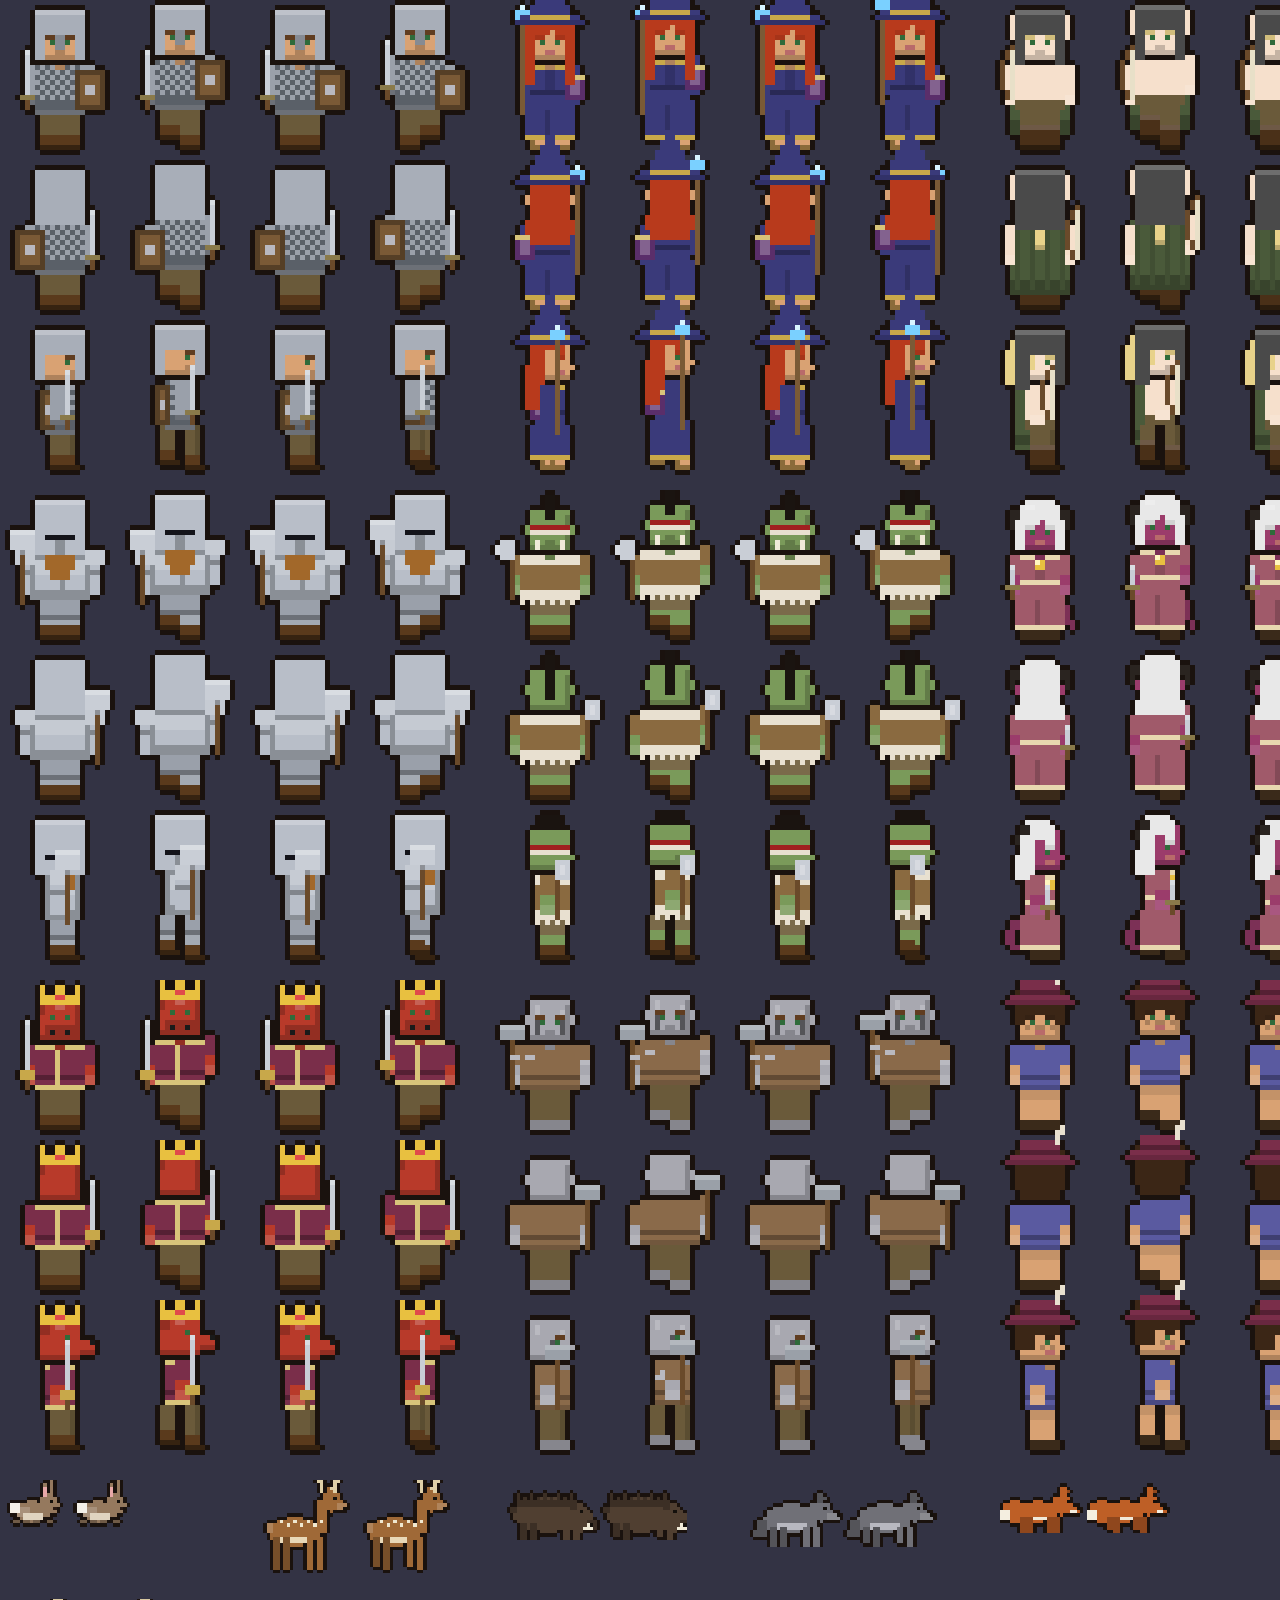
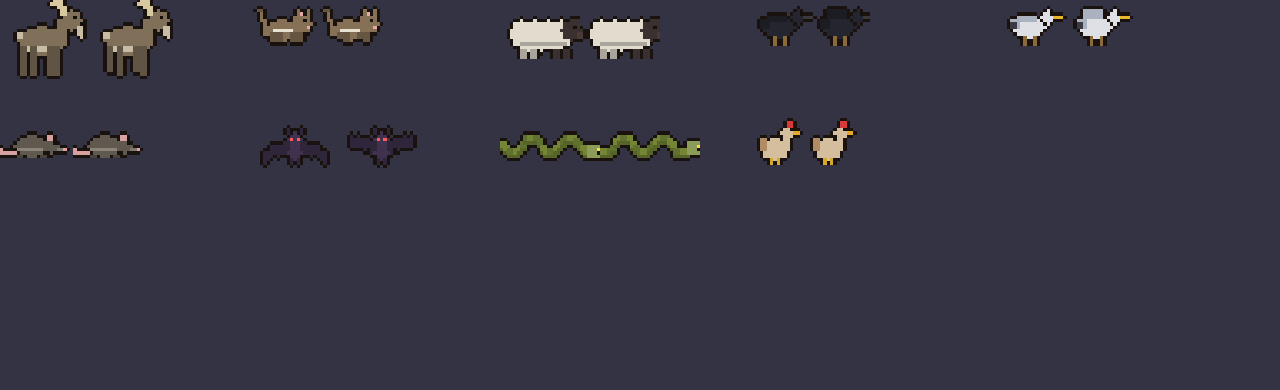
<file: test/sprites.html>
<body style="background:#334;margin:0"><canvas id=c></canvas>
<script>
// ===================== CORE: azar, dados, calendario, comprobaciones =====================
const GAME_VERSION = 1;
function mulberry32(a){return function(){a|=0;a=a+0x6D2B79F5|0;let t=Math.imul(a^a>>>15,1|a);t=t+Math.imul(t^t>>>7,61|t)^t;return((t^t>>>14)>>>0)/4294967296}}
function hashStr(s){let h=2166136261;for(let i=0;i<s.length;i++){h^=s.charCodeAt(i);h=Math.imul(h,16777619)}return h>>>0}
let RNG=Math.random;
const rnd=()=>RNG();
const ri=(a,b)=>a+Math.floor(rnd()*(b-a+1));
const pick=(arr,r)=>arr[Math.floor((r||rnd)()*arr.length)];
const clamp=(v,a,b)=>Math.max(a,Math.min(b,v));
const lerp=(a,b,t)=>a+(b-a)*t;
const smooth=(a,b,x)=>{const t=clamp((x-a)/(b-a),0,1);return t*t*(3-2*t)};
const dist=(ax,ay,bx,by)=>Math.hypot(ax-bx,ay-by);
function wpick(items,wf,r){let t=0;const ws=items.map(i=>{const w=Math.max(0,wf(i));t+=w;return w});if(t<=0)return null;let x=(r||rnd)()*t;for(let i=0;i<items.length;i++){x-=ws[i];if(x<=0)return items[i]}return items[items.length-1]}
function shuffle(a,r){a=a.slice();for(let i=a.length-1;i>0;i--){const j=Math.floor((r||rnd)()*(i+1));[a[i],a[j]]=[a[j],a[i]]}return a}
const cap=s=>s.charAt(0).toUpperCase()+s.slice(1);
let G=null; // estado de partida

// ---------- dados ----------
function d(n){return ri(1,n)}
function roll(expr){const m=/^(\d+)d(\d+)([+-]\d+)?$/.exec(String(expr).replace(/\s/g,''));if(!m)return{total:+expr||0,rolls:[],bonus:0};const n=+m[1],s=+m[2],b=m[3]?+m[3]:0;const rolls=[];let t=b;for(let i=0;i<n;i++){const r=d(s);rolls.push(r);t+=r}return{total:t,rolls,bonus:b}}
function rollCrit(expr){const m=/^(\d+)d(\d+)([+-]\d+)?$/.exec(expr);if(!m)return roll(expr);return roll((+m[1]*2)+'d'+m[2]+(m[3]||''))}
function d20(mode){const a=d(20),b=d(20);if(mode>0)return{r:Math.max(a,b),a,b,mode:1};if(mode<0)return{r:Math.min(a,b),a,b,mode:-1};return{r:a,a,b:null,mode:0}}

// ---------- atributos ----------
const AB=['str','dex','con','int','wis','cha'];
const ABN={str:'Fuerza',dex:'Destreza',con:'Constitución',int:'Inteligencia',wis:'Sabiduría',cha:'Carisma'};
const ABS={str:'FUE',dex:'DES',con:'CON',int:'INT',wis:'SAB',cha:'CAR'};
const mod=s=>Math.floor((s-10)/2);
const fmt=n=>(n>=0?'+':'')+n;
const pbOf=l=>2+Math.floor((l-1)/4);
const XPT=[0,300,900,2700,6500,14000,23000,34000,48000,64000,85000];
const MAXLEVEL=10;
const SKILLS=[
{id:'acro',n:'Acrobacias',ab:'dex'},{id:'animal',n:'Trato con animales',ab:'wis'},{id:'arcana',n:'Arcanos',ab:'int'},{id:'athl',n:'Atletismo',ab:'str'},
{id:'decep',n:'Engaño',ab:'cha'},{id:'hist',n:'Historia',ab:'int'},{id:'insight',n:'Perspicacia',ab:'wis'},{id:'intim',n:'Intimidación',ab:'cha'},
{id:'invest',n:'Investigación',ab:'int'},{id:'medic',n:'Medicina',ab:'wis'},{id:'nature',n:'Naturaleza',ab:'int'},{id:'percep',n:'Percepción',ab:'wis'},
{id:'perf',n:'Interpretación',ab:'cha'},{id:'persu',n:'Persuasión',ab:'cha'},{id:'relig',n:'Religión',ab:'int'},{id:'sleight',n:'Juego de manos',ab:'dex'},
{id:'stealth',n:'Sigilo',ab:'dex'},{id:'survival',n:'Supervivencia',ab:'wis'}];
const SK=Object.fromEntries(SKILLS.map(s=>[s.id,s]));
const TOOLS={smith:'Herramientas de herrero',carp:'Herramientas de carpintero',alch:'Suministros de alquimista',cook:'Utensilios de cocinero',leath:'Herramientas de peletero',weav:'Herramientas de tejedor',herb:'Kit de herboristería',thief:'Herramientas de ladrón',brew:'Suministros de vinatero',mason:'Herramientas de albañil'};

// ---------- calendario ----------
const MONTHS=['enero','febrero','marzo','abril','mayo','junio','julio','agosto','septiembre','octubre','noviembre','diciembre'];
const MCUM=[0,31,59,90,120,151,181,212,243,273,304,334,365];
const DOW=['lunes','martes','miércoles','jueves','viernes','sábado','domingo'];
const SEASONS=['Primavera','Verano','Otoño','Invierno'];
const START_YEAR=1042;
function mkT(y,m,dd,h,mi){return(((y-START_YEAR)*365)+MCUM[m]+(dd-1))*1440+h*60+(mi||0)}
function dateOf(t){const days=Math.floor(t/1440),mins=t-days*1440;const y=START_YEAR+Math.floor(days/365);const doy=days%365;let m=0;while(m<11&&doy>=MCUM[m+1])m++;return{days,y,doy,m,d:doy-MCUM[m]+1,h:Math.floor(mins/60),mi:Math.floor(mins%60),dow:days%7,hf:mins/60}}
function seasonOf(doy){if(doy>=354||doy<79)return 3;if(doy<171)return 0;if(doy<264)return 1;return 2}
function sunTimes(doy){const s=Math.cos(2*Math.PI*(doy-172)/365);return{rise:7.2-1.0*s,set:19.2+1.9*s,s}}
const PHASES=['Noche profunda','Amanecer','Mañana','Día','Tarde','Crepúsculo','Noche'];
function phaseOf(t){const D=dateOf(t);const{rise,set}=sunTimes(D.doy);const h=D.hf;let id;
 if(h<rise-1)id=0;else if(h<rise+0.5)id=1;else if(h<11.5)id=2;else if(h<15.5)id=3;else if(h<set-1)id=4;else if(h<set+1)id=5;else id=6;
 return{id,name:PHASES[id],night:id===0||id===6,dark:id===0||id===6||(id===5&&h>set+0.3)||(id===1&&h<rise-0.3)}}
function sunLevel(t){const D=dateOf(t);const{rise,set}=sunTimes(D.doy);const h=D.hf;const el=Math.sin(Math.PI*(h-rise)/(set-rise));return el} // <0 noche
function fmtTime(t){const D=dateOf(t);return String(D.h).padStart(2,'0')+':'+String(D.mi).padStart(2,'0')}
function fmtDate(t){const D=dateOf(t);return D.d+' de '+MONTHS[D.m]+' de '+D.y}
const FESTS=[
{id:'anyo',n:'Cap d\'Any',m:11,d:31,len:2,desc:'Las doce uvas al compás de las campanas.',goods:['vino','uvas'],bonus:'Plazas llenas de gente brindando.'},
{id:'reyes',n:'Cabalgata de Reyes',m:0,d:5,len:2,desc:'Desfile de carrozas por la Rambla y caramelos para los niños.',goods:['dulces']},
{id:'eulalia',n:'Santa Eulàlia',m:1,d:12,len:2,desc:'Fiesta de la patrona de Barcino: gigantes y cabezudos recorren las calles.',goods:['dulces']},
{id:'carnaval',n:'Carnestoltes',m:1,d:25,len:2,desc:'Máscaras, disfraces y el entierro de la sardina.',goods:['pescado']},
{id:'jordi',n:'Sant Jordi',m:3,d:23,len:1,desc:'Se regalan rosas y libros. Dicen que la sangre del dragón floreció en rosas.',goods:['rosas','libro']},
{id:'moreneta',n:'Fiesta de la Moreneta',m:3,d:27,len:1,desc:'Peregrinos suben a Montserrat a ver a la Virgen Morena.',goods:['miel','queso']},
{id:'joan',n:'Revetlla de Sant Joan',m:5,d:23,len:2,desc:'Hogueras, cohetes y la flama del Canigó cruzan la noche más corta del año.',goods:['cocas','vino']},
{id:'gracia',n:'Fiesta Mayor de Gràcia',m:7,d:15,len:7,desc:'Las calles compiten por la decoración más fantástica.',goods:['cerveza']},
{id:'diada',n:'Diada',m:8,d:11,len:1,desc:'Día de memoria y banderas en las plazas.',goods:[]},
{id:'merce',n:'La Mercè',m:8,d:24,len:3,desc:'Castellers, correfocs y bestias de fuego: la gran fiesta de Barcino.',goods:['vino','cocas']},
{id:'castanyada',n:'La Castanyada',m:9,d:31,len:2,desc:'Castañas asadas, panellets y boniatos para los difuntos.',goods:['castanas','panellets']},
{id:'nadal',n:'Nadal',m:11,d:24,len:3,desc:'El Tió de Nadal «caga» regalos y se come escudella.',goods:['dulces','carne']}
];
function festAt(t){const D=dateOf(t);for(const f of FESTS){const s=MCUM[f.m]+f.d-1;for(let k=0;k<f.len;k++){if((s+k)%365===D.doy)return f}}return null}
function nextFest(t){const D=dateOf(t);let best=null,bd=999;for(const f of FESTS){let s=MCUM[f.m]+f.d-1;let dd=s-D.doy;if(dd<0)dd+=365;if(dd<bd){bd=dd;best=f}}return{f:best,days:bd}}

// ---------- bus / log ----------
const bus={h:{},on(e,f){(this.h[e]=this.h[e]||[]).push(f)},emit(e,a,b){(this.h[e]||[]).forEach(f=>f(a,b))}};
function log(msg,cls){if(!G)return;G.logs.push({t:G.t,m:msg,c:cls||''});if(G.logs.length>200)G.logs.shift();bus.emit('log',msg,cls||'')}
function toast(msg,cls){bus.emit('toast',msg,cls||'')}

// ---------- estado derivado del PJ ----------
function eqItems(){return Object.values(G.pc.eq).filter(Boolean)}
function hasFeat(id,who){return(who||G.pc).feats.indexOf(id)>=0}
function skillMod(sk,who){const p=who||G.pc;const s=SK[sk];let m=mod(p.abil[s.ab]);const pr=p.skills[sk]||0;m+=pr*pbOf(p.level);
 if(p.bon&&p.bon[sk])m+=p.bon[sk];
 if(p===G.pc){for(const it of eqItems()){const I=ITEMS[it.id];if(I&&I.bon&&I.bon[sk])m+=I.bon[sk]}
  if(G.pc.needs&&G.pc.needs.hunger>85)m-=2;if(G.pc.needs&&G.pc.needs.fatigue>85)m-=2}
 return m}
function passive(sk,who){let v=10+skillMod(sk,who);const p=who||G.pc;if(p.feats&&p.feats.indexOf('observant')>=0&&(sk==='percep'||sk==='invest'))v+=5;return v}
function abMod(a,who){return mod((who||G.pc).abil[a])}
function levelFromXp(xp){let l=1;while(l<MAXLEVEL&&xp>=XPT[l])l++;return l}
function dcLabel(dc){return dc<=8?'Trivial':dc<=11?'Fácil':dc<=14?'Media':dc<=17?'Difícil':dc<=20?'Muy difícil':'Casi imposible'}
// Comprobación de habilidad del jugador. o:{adv,bonus,ab (usar otra característica),label,silent,noInsp}
function check(sk,dc,o){o=o||{};const p=G.pc;let bonus=skillMod(sk);if(o.ab){bonus=bonus-abMod(SK[sk].ab)+abMod(o.ab)}bonus+=(o.bonus||0);
 let adv=o.adv||0;if(p.needs&&p.needs.hunger>95)adv-=1;
 let r=d20(clamp(adv,-1,1));let nat=r.r;let total=nat+bonus;let ok=(nat===20)||(nat!==1&&total>=dc);let note='';
 if(!ok&&!o.noInsp){if(p.inspiration){p.inspiration=false;const r2=d20(0);note='Inspiración heroica: repites la tirada (d20='+r2.r+').';nat=r2.r;total=nat+bonus;ok=nat===20||(nat!==1&&total>=dc)}
  else if(hasFeat('lucky')&&p.luck>0){p.luck--;const r2=d20(0);note='Punto de suerte: repites la tirada (d20='+r2.r+').';nat=r2.r;total=nat+bonus;ok=nat===20||(nat!==1&&total>=dc)}
  else if(p.species==='halfling'&&nat===1){const r2=d20(0);note='Suerte de mediano: repites el 1 (d20='+r2.r+').';nat=r2.r;total=nat+bonus;ok=nat===20||(nat!==1&&total>=dc)}}
 const res={ok,nat,total,dc,bonus,adv,sk,note,margin:total-dc,crit:nat===20,fumble:nat===1,txt:''};
 res.txt=(o.label||SK[sk].n)+': d20('+nat+')'+fmt(bonus)+' = '+total+' vs CD '+dc+' → '+(ok?'ÉXITO':'FALLO')+(nat===20?' (¡crítico!)':nat===1?' (pifia)':'');
 if(!o.silent){log(res.txt,ok?'ok':'bad');bus.emit('roll',res)}
 return res}
function saveCheck(ab,dc,o){o=o||{};const p=G.pc;let b=abMod(ab);if(p.saves.indexOf(ab)>=0)b+=pbOf(p.level);if(o.bonus)b+=o.bonus;
 let adv=o.adv||0;if(p.species==='gnome'&&(ab==='int'||ab==='wis'||ab==='cha'))adv=1;if(p.species==='dwarf'&&o.poison)adv=1;
 const r=d20(adv);const total=r.r+b;const ok=r.r===20||(r.r!==1&&total>=dc);return{ok,nat:r.r,total,dc,txt:'Salvación de '+ABN[ab]+': d20('+r.r+')'+fmt(b)+' = '+total+' vs CD '+dc+' → '+(ok?'ÉXITO':'FALLO')}}

// ---------- utilidades varias ----------
function copyJSON(o){return JSON.parse(JSON.stringify(o))}
function fmtGold(n){return Math.round(n).toLocaleString('es-ES')+' fl'}
function relWord(a){return a<=-70?'Enemigo jurado':a<=-40?'Hostil':a<=-15?'Desconfiado':a<15?'Neutral':a<40?'Amistoso':a<70?'Aliado':'Íntimo'}
function dirName(dx,dy){const a=Math.atan2(dy,dx);const n=['este','sureste','sur','suroeste','oeste','noroeste','norte','noreste'];return n[(Math.round(a/(Math.PI/4))+8)%8]}
// ===================== DATOS DE REGLAS (D&D 2024 / SRD 5.2, adaptado) =====================
const SKIN_H=['#f6d7bd','#efc29b','#d9a273','#b97a4b','#8a5532','#5e3920','#3d2414'];
const EYE_C=['#3b2a1a','#5a3d22','#2f6b3a','#2d5f9a','#7a8a99','#8a6d1e','#a02020','#6b3fa0','#101010','#d8b83a'];
const HAIR_C=['#1a1410','#3b2616','#6b4423','#a2682a','#d3a64a','#e8d28a','#b83a1c','#8a8a8a','#e8e8e8','#2c3e6b','#5b2d7a','#2e7a4f'];
const HAIR_S=[['short','Corto'],['long','Melena larga'],['pony','Coleta'],['braids','Trenzas'],['bald','Rapado'],['bun','Moño'],['curly','Rizado'],['mohawk','Cresta'],['bob','Media melena']];
const FACIAL=[['none','Sin vello'],['stubble','Barba de días'],['short','Barba corta'],['long','Barba larga'],['moustache','Bigote'],['goatee','Perilla']];
const SCARS=[['none','Ninguna'],['eye','Cicatriz en el ojo'],['cheek','Cicatriz en la mejilla'],['brow','Ceja partida']];
const MARKS=[['none','Ninguna'],['tribal','Tatuaje tribal'],['runes','Runas en el rostro'],['freckles','Pecas'],['paint','Pintura de guerra']];
const EAR_S=[['normal','Normales'],['long','Largas'],['pointed','Puntiagudas']];
const HORN_S=[['none','Sin cuernos'],['curved','Curvados'],['ram','De carnero'],['straight','Rectos']];
const BUILDS=[['Esbelta',0],['Media',1],['Robusta',2]];
const DYES=['#7a2e2e','#a8542a','#c79a2e','#4f7a3a','#2f6b6b','#2e4f8a','#5b3a8a','#8a3a6b','#5a4a3a','#2b2b33','#d8d0c0','#8a8a96'];

const SPECIES={
human:{n:'Humano',size:'M',scale:1,spd:3.0,dark:0,skin:SKIN_H,pros:['Ingenioso: Inspiración heroica (una vez al día repites una tirada fallida)','Habilidoso: competencia en una habilidad adicional','Versátil: una dote de origen adicional'],cons:['Sin visión en la oscuridad','Sin resistencias innatas'],fac:{},bon:{},hpl:0,flags:{insp:1,skill:1,feat:1},d:'Los más numerosos y adaptables; presentes en cada rincón de Barcino.'},
elf:{n:'Elfo',size:'M',scale:.98,spd:3.0,dark:18,skin:['#f6e0cc','#efd0a8','#d9b88a','#c9a47a','#8a7aa0','#5f5878'],pros:['Sentidos agudos: competencia en Percepción, Perspicacia o Supervivencia','Linaje feérico: ventaja contra encantamientos','Trance: solo necesitas 4 horas de sueño','Visión en la oscuridad (18 m)'],cons:['Constitución frágil (−1 PG por nivel)','Enanos y artesanos desconfían de ellos'],fac:{artesanos:-5,circulo:5},bon:{},hpl:-1,flags:{sleep4:1,pick:['percep','insight','survival']},
 lin:[['alto','Alto elfo','Conoces un truco de mago (Rayo de fuego) y tienes +1 Arcanos.'],['silvano','Elfo silvano','Pasos más rápidos y +1 Sigilo.'],['drow','Drow','Visión en la oscuridad ampliada (36 m), pero −2 Percepción a pleno sol.']],d:'Longevos y elegantes; muchos viven en los bosques de Collserola.'},
dwarf:{n:'Enano',size:'M',scale:.86,spd:2.6,dark:36,skin:SKIN_H,pros:['Visión en la oscuridad (36 m)','Resistencia enana: ventaja y resistencia contra veneno','Dureza: +1 PG por nivel','Cantería: +2 en comprobaciones de minería y piedra'],cons:['Paso corto (más lento)','Desconfían de la magia (−2 Arcanos)','Incómodos en el bosque (−1 Supervivencia)'],fac:{artesanos:10,circulo:-5},bon:{arcana:-2,survival:-1},hpl:1,flags:{stone:1,poison:1},d:'Mineros y herreros tenaces de las canteras de Collbató.'},
halfling:{n:'Mediano',size:'S',scale:.7,spd:2.5,dark:0,skin:SKIN_H,pros:['Suerte: repites los 1 naturales','Valiente: ventaja contra el miedo','Sigilo natural (+2 Sigilo)','Agilidad: pasas entre criaturas mayores'],cons:['Pequeño: carga solo el 75%','Más lento que los demás','Poco intimidante (−2 Intimidación)'],fac:{mercaderes:5},bon:{stealth:2,intim:-2},hpl:0,carry:.75,flags:{brave:1},d:'Cocineros, comerciantes y granjeros de buen humor.'},
gnome:{n:'Gnomo',size:'S',scale:.72,spd:2.5,dark:18,skin:['#f1c9a5','#e0ac82','#d9a273','#c68a5e','#e6b8a0','#b88a68'],pros:['Visión en la oscuridad (18 m)','Astucia gnómica: ventaja en salvaciones de INT, SAB y CAR','Linaje con ventajas propias'],cons:['Pequeño y lento','Poco imponente (−2 Intimidación)','Curiosidad indomable (−1 Engaño)'],fac:{circulo:5,artesanos:5},bon:{intim:-2,decep:-1},hpl:0,carry:.75,
 lin:[['bosque','Gnomo del bosque','Hablas con bestias pequeñas: +2 Trato con animales.'],['roca','Gnomo de roca','Artífice nato: +2 Historia (artefactos) y +1 a todo lo que fabricas.']],d:'Inventores y alquimistas que adoran los artilugios.'},
dragonborn:{n:'Dracónido',size:'M',scale:1.1,spd:3.0,dark:18,skin:['#b83a2a','#d8a62a','#3a62b8','#3f8a4a','#dfe8ee','#a8642c'],pros:['Ascendencia dracónica: resistencia a un elemento','Aliento dracónico: ataque de aliento en combate','Visión en la oscuridad (18 m)'],cons:['Aspecto atemorizante: −2 Persuasión con desconocidos','Escamas ruidosas (−1 Sigilo)'],fac:{concejo:-5,castellers:5},bon:{persu:-2,stealth:-1},hpl:0,flags:{breath:1},
 lin:[['rojo','Rojo (fuego)','Aliento de fuego y resistencia al fuego.'],['oro','Oro (fuego)','Aliento de fuego y resistencia al fuego.'],['azul','Azul (rayo)','Aliento eléctrico y resistencia al rayo.'],['verde','Verde (veneno)','Aliento venenoso y resistencia al veneno.'],['blanco','Blanco (frío)','Aliento helado y resistencia al frío.'],['bronce','Bronce (rayo)','Aliento eléctrico y resistencia al rayo.']],d:'Orgullosos descendientes de dragones; algunos dicen que del mismo Drac de Sant Jordi.'},
goliath:{n:'Goliat',size:'M',scale:1.2,spd:3.2,dark:0,skin:['#a8a8b0','#9aa0a8','#b8a898','#8a8a94','#c0b8b0','#7a7a84'],pros:['Ascendencia gigante: poder de gigante a elegir','Constitución de piedra: reduces 1d12+CON el daño recibido (1/día)','Complexión poderosa: carga ×2','Forma grande (nivel 5)'],cons:['Alto y llamativo (−2 Sigilo)','Torpe con objetos pequeños (−1 Juego de manos)','Necesita comer más (hambre ×1.3)'],fac:{orden:5,castellers:10},bon:{stealth:-2,sleight:-1},hpl:0,carry:2,hunger:1.3,flags:{stonehard:1},
 lin:[['colinas','Gigante de las colinas','Derribar a un enemigo con un golpe.'],['piedra','Gigante de piedra','Reducir daño con tu constitución de roca.'],['hielo','Gigante de escarcha','Golpe helado que ralentiza.'],['fuego','Gigante de fuego','Golpe ardiente.']],d:'Atletas de las cumbres de Montserrat; imbatibles en los castells.'},
orc:{n:'Orco',size:'M',scale:1.1,spd:3.1,dark:36,skin:['#7a9a5a','#6a8a4a','#8a9a6a','#7a8a7a','#5a7a4a','#9a7a5a'],pros:['Visión en la oscuridad (36 m)','Descarga de adrenalina: bonificación al huir o atacar','Resistencia incansable: sobrevives una vez al día con 1 PG','Mirada feroz: +2 Intimidación'],cons:['Prejuicios: Concejo −10, Mercaderes −5','Trato áspero (−1 Persuasión)','Cuesta ocultarse (−1 Sigilo)'],fac:{concejo:-10,mercaderes:-5,sombra:5},bon:{intim:2,persu:-1,stealth:-1},hpl:0,flags:{relentless:1},d:'Fieros y leales, mal vistos por las élites de la ciudad.'},
tiefling:{n:'Tiefling',size:'M',scale:1,spd:3.0,dark:18,skin:['#b84a4a','#9b3c6b','#6a4a9a','#4a5ea0','#d07a5a','#7a3a3a'],pros:['Visión en la oscuridad (18 m)','Resistencia al fuego','Legado: truco y conjuros innatos','Presencia sobrenatural: +1 Engaño'],cons:['Desconfianza supersticiosa: Orden de Montserrat −15, Concejo −5','Animales y niños lo evitan (−2 Trato con animales)'],fac:{orden:-15,concejo:-5,sombra:5},bon:{animal:-2,decep:1},hpl:0,flags:{fireres:1},
 lin:[['abisal','Abisal','Truco: Rociada venenosa. Resistencia al veneno.'],['ctonico','Ctónico','Truco: Toque helado. Resistencia necrótica.'],['infernal','Infernal','Truco: Rayo de fuego. Resistencia al fuego extra.']],d:'Marcados por un pasado infernal; muchos encuentran hogar en el Raval.'}
};

const CLASSES={
barbarian:{n:'Bárbaro',hd:12,sv:['str','con'],skN:2,sk:['animal','athl','intim','nature','percep','survival'],arm:'Ligeras, medias y escudos',caster:null,spAb:null,pros:['Furia: más daño y resistencia','Defensa sin armadura (10+DES+CON)','Dado de golpe d12'],cons:['No lanza conjuros','Pocas habilidades sociales'],eq:['hacha_grande','hacha_mano','pieles','botas','pantalon'],gold:15,sig:['rage'],d:'Guerrero primigenio que canaliza su furia.'},
bard:{n:'Bardo',hd:8,sv:['dex','cha'],skN:3,sk:SKILLS.map(s=>s.id),arm:'Ligeras',caster:'full',spAb:'cha',pros:['Inspiración de bardo','Conjuros de Carisma','Experto en dos habilidades','Polifacético'],cons:['Solo armadura ligera','PG moderados'],eq:['estoque','daga','cuero','laud','sombrero_pluma','botas'],gold:20,sig:['inspire'],spells:['burla','curewounds','sleep'],d:'Cantor, cuentacuentos y diplomático con magia.'},
cleric:{n:'Clérigo',hd:8,sv:['wis','cha'],skN:2,sk:['hist','insight','medic','persu','relig'],arm:'Ligeras, medias y escudos',caster:'full',spAb:'wis',pros:['Conjuros divinos (Sabiduría)','Canalizar divinidad','Armadura media y escudo'],cons:['Atado a su fe: el Concejo y la Orden esperan comportamiento ejemplar','Ataque físico modesto'],eq:['maza','escudo','camisote_malla','amuleto','botas'],gold:15,sig:['turn'],spells:['sacredflame','curewounds','bless'],d:'Sacerdote armado que sana y castiga con poder divino.'},
druid:{n:'Druida',hd:8,sv:['int','wis'],skN:2,sk:['arcana','animal','insight','medic','nature','percep','relig','survival'],arm:'Ligeras y escudos (sin metal)',caster:'full',spAb:'wis',pros:['Conjuros de la naturaleza','Forma salvaje','Trato con bestias'],cons:['No usa armadura metálica','Mal visto en las ciudades amuralladas (−5 Concejo)'],eq:['baston','cuero','gorro','botas'],gold:10,sig:['wild'],spells:['zarzas','curewounds','thunderwave'],d:'Guardián de bosques y bestias.'},
fighter:{n:'Guerrero',hd:10,sv:['str','con'],skN:2,sk:['acro','animal','athl','hist','insight','intim','percep','survival'],arm:'Todas las armaduras y escudos',caster:null,spAb:null,pros:['Tomar aliento (curación en combate)','Oleada de acción (nivel 2)','Todas las armaduras'],cons:['Sin magia','Pocas herramientas fuera del combate'],eq:['espada_larga','escudo','cota_malla','ballesta','botas'],gold:15,sig:['secondwind'],d:'Maestro de armas y tácticas.'},
monk:{n:'Monje',hd:8,sv:['str','dex'],skN:2,sk:['acro','athl','hist','insight','relig','stealth'],arm:'Ninguna',caster:null,spAb:null,pros:['Artes marciales (d6 desarmado)','Defensa sin armadura (10+DES+SAB)','Ráfaga de golpes'],cons:['Sin armadura ni escudo','Pierde beneficios si se equipa pesado'],eq:['baston','tunica','sandalias'],gold:5,sig:['flurry'],d:'Disciplina del cuerpo y de la mente.'},
paladin:{n:'Paladín',hd:10,sv:['wis','cha'],skN:2,sk:['athl','insight','intim','medic','persu','relig'],arm:'Todas las armaduras y escudos',caster:'half',spAb:'cha',pros:['Imposición de manos','Castigo divino','Todas las armaduras'],cons:['Un juramento: las acciones deshonrosas le pesan','Conjuros desde nivel 2'],eq:['espada_larga','escudo','cota_malla','amuleto','botas'],gold:15,sig:['layhands','smite'],spells:['bless','curewounds'],d:'Caballero sagrado con juramento.'},
ranger:{n:'Explorador',hd:10,sv:['str','dex'],skN:3,sk:['animal','athl','insight','invest','nature','percep','stealth','survival'],arm:'Ligeras, medias y escudos',caster:'half',spAb:'wis',pros:['Marca del cazador','Experto en rastreo y supervivencia','Arco y espada'],cons:['Conjuros desde nivel 2','Incómodo entre multitudes'],eq:['arco_largo','espada_corta','cuero_tachonado','capa_viaje','botas_altas'],gold:12,sig:['huntersmark'],spells:['curewounds'],d:'Cazador y guía de la espesura.'},
rogue:{n:'Pícaro',hd:8,sv:['dex','int'],skN:4,sk:['acro','athl','decep','insight','intim','invest','percep','perf','persu','sleight','stealth'],arm:'Ligeras',caster:null,spAb:null,pros:['Ataque furtivo','Pericia en dos habilidades','Acción astuta'],cons:['Pocos PG','Mala fama: la Guardia lo vigila'],eq:['estoque','daga','cuero','capucha','botas'],gold:15,sig:['sneak','cunning'],d:'Sigilo, astucia y golpes certeros.'},
sorcerer:{n:'Hechicero',hd:6,sv:['con','cha'],skN:2,sk:['arcana','decep','insight','intim','persu','relig'],arm:'Ninguna',caster:'full',spAb:'cha',pros:['Magia innata (Carisma)','Rayo de fuego y dardo mágico','Más conjuros por descanso'],cons:['Dado de golpe d6','Sin armadura'],eq:['daga','tunica_ropaje','sandalias'],gold:15,sig:[],spells:['firebolt','magicmissile','shield'],d:'Magia que corre por su sangre.'},
warlock:{n:'Brujo',hd:8,sv:['wis','cha'],skN:2,sk:['arcana','decep','hist','intim','invest','nature','relig'],arm:'Ligeras',caster:'pact',spAb:'cha',pros:['Explosión sobrenatural','Maleficio','Espacios que se recuperan al descansar'],cons:['Pocos espacios de conjuro','Su patrón exige favores'],eq:['daga','cuero','capucha','botas','amuleto'],gold:12,sig:[],spells:['eldritch','hex','burla'],d:'Poder obtenido de un pacto.'},
wizard:{n:'Mago',hd:6,sv:['int','wis'],skN:2,sk:['arcana','hist','insight','invest','medic','nature','relig'],arm:'Ninguna',caster:'full',spAb:'int',pros:['Libro de conjuros','Recuperación arcana','Mejor lista de conjuros'],cons:['Dado de golpe d6','Sin armadura','Frágil en combate'],eq:['baston','tunica_ropaje','libro','sombrero','sandalias'],gold:20,sig:[],spells:['firebolt','magicmissile','shield','sleep'],d:'Estudioso de las artes arcanas.'}
};
function slotsFor(cls,lvl){const c=CLASSES[cls].caster;if(!c)return 0;if(c==='full')return[2,3,4,5,6,7,8,9,10,11][lvl-1];if(c==='half')return lvl<2?0:[2,2,3,3,4,4,5,5,6][lvl-2];if(c==='pact')return[1,2,2,2,2,3,3,3,3,4][lvl-1];return 0}

const BACKGROUNDS={
acolyte:{n:'Acólito',ab:['int','wis','cha'],feat:'magicinit_c',sk:['insight','relig'],tool:null,eq:['tunica','sandalias'],gold:15,fac:{orden:12,concejo:2},d:'Serviste en una capilla de Barcino o en el monasterio.'},
artisan:{n:'Artesano',ab:['str','dex','int'],feat:'crafter',sk:['invest','persu'],tool:'smith',eq:['tunica','botas'],gold:25,fac:{artesanos:12},d:'Aprendiste un oficio en los talleres del Raval.'},
charlatan:{n:'Charlatán',ab:['dex','con','cha'],feat:'skilled',sk:['decep','sleight'],tool:'thief',eq:['tunica_fina','zapatos'],gold:15,fac:{sombra:6,mercaderes:3},d:'Vivías de tu labia y de cuentos bien contados.'},
criminal:{n:'Criminal',ab:['dex','con','int'],feat:'alert',sk:['sleight','stealth'],tool:'thief',eq:['tunica','capucha','botas'],gold:15,fac:{sombra:12,concejo:-8},d:'Los callejones del Raval te conocen por otro nombre.'},
entertainer:{n:'Artista',ab:['str','dex','cha'],feat:'musician',sk:['acro','perf'],tool:null,eq:['tunica_fina','laud','zapatos'],gold:15,fac:{castellers:8},d:'Actuaste en tabernas, plazas y fiestas mayores.'},
farmer:{n:'Granjero',ab:['str','con','wis'],feat:'tough',sk:['animal','nature'],tool:'carp',eq:['tunica','sombrero_ala','botas'],gold:12,fac:{circulo:4},d:'Naciste entre bancales de vid y olivos.'},
guard:{n:'Guardia',ab:['str','int','wis'],feat:'alert',sk:['athl','percep'],tool:null,eq:['tunica','botas','lanza'],gold:12,fac:{concejo:12},d:'Patrullaste las murallas de Barcino.'},
guide:{n:'Guía',ab:['dex','con','wis'],feat:'magicinit_d',sk:['stealth','survival'],tool:null,eq:['capa_viaje','botas_altas'],gold:10,fac:{circulo:10},d:'Conoces los senderos de Collserola como tu mano.'},
hermit:{n:'Ermitaño',ab:['con','wis','cha'],feat:'healer',sk:['medic','relig'],tool:'herb',eq:['tunica','sandalias'],gold:8,fac:{orden:6,circulo:6},d:'Pasaste años solo en una cueva de la montaña.'},
merchant:{n:'Mercader',ab:['con','int','cha'],feat:'lucky',sk:['animal','persu'],tool:null,eq:['tunica_fina','zapatos','sombrero_ala'],gold:30,fac:{mercaderes:12},d:'Recorriste ferias llevando mercancías.'},
noble:{n:'Noble',ab:['str','int','cha'],feat:'skilled',sk:['hist','persu'],tool:null,eq:['tunica_noble','zapatos','anillo'],gold:60,fac:{concejo:10,mercaderes:4},d:'Tu familia tiene casa en el Barri Gòtic.'},
sailor:{n:'Marinero',ab:['str','dex','wis'],feat:'tavern',sk:['acro','percep'],tool:null,eq:['tunica','botas','daga'],gold:15,fac:{mercaderes:3,sombra:3},d:'Faenaste en el Port Vell entre redes y borrascas.'},
scribe:{n:'Escriba',ab:['dex','int','wis'],feat:'skilled',sk:['invest','percep'],tool:null,eq:['tunica','libro','zapatos'],gold:20,fac:{orden:4,concejo:4},d:'Copiaste manuscritos en el Scriptorium.'},
sage:{n:'Sabio',ab:['con','int','wis'],feat:'magicinit_w',sk:['arcana','hist'],tool:null,eq:['tunica_ropaje','libro','zapatos'],gold:15,fac:{orden:5,concejo:3},d:'Estudiaste en el Colegio de Arcanos.'},
soldier:{n:'Soldado',ab:['str','dex','con'],feat:'savage',sk:['athl','intim'],tool:null,eq:['tunica','botas','espada_corta'],gold:15,fac:{concejo:6},d:'Luchaste en las compañías del vizcondado.'},
wayfarer:{n:'Viajero',ab:['dex','wis','cha'],feat:'lucky',sk:['insight','stealth'],tool:'thief',eq:['capa_viaje','botas_altas'],gold:12,fac:{},d:'Creciste en caminos, sin raíces ni hogar.'},
casteller:{n:'Casteller',ab:['str','con','cha'],feat:'tough',sk:['athl','persu'],tool:null,eq:['tunica','botas'],gold:12,fac:{castellers:14,concejo:4},d:'Subiste a lo alto de las torres humanas de la Mercè.'}
};

const FEATS={
alert:{n:'Alerta',o:1,d:'Sumas tu bonificador de competencia a la iniciativa y no te sorprenden fácilmente.'},
crafter:{n:'Artesano (dote)',o:1,d:'Tus creaciones salen un poco mejor (+1 a la tirada de fabricación) y trabajas un 20% más rápido.'},
healer:{n:'Sanador',o:1,d:'Las pociones y vendajes que usas curan más (+1d4+competencia) y tu Medicina es más fiable.'},
lucky:{n:'Afortunado',o:1,d:'Tienes 3 puntos de suerte al día: puedes repetir una tirada fallida.'},
magicinit_c:{n:'Iniciado en la magia (clérigo)',o:1,d:'Aprendes Llama sagrada y Curar heridas (1 vez al día).',sp:['sacredflame','curewounds']},
magicinit_d:{n:'Iniciado en la magia (druida)',o:1,d:'Aprendes Zarzas y Curar heridas (1 vez al día).',sp:['zarzas','curewounds']},
magicinit_w:{n:'Iniciado en la magia (mago)',o:1,d:'Aprendes Rayo de fuego y Dardo mágico (1 vez al día).',sp:['firebolt','magicmissile']},
musician:{n:'Músico',o:1,d:'Actuar en tabernas rinde más y puede darte Inspiración heroica.'},
savage:{n:'Atacante salvaje',o:1,d:'Una vez por combate repites los dados de daño de tu arma.'},
skilled:{n:'Habilidoso',o:1,d:'Ganas competencia en tres habilidades a tu elección.'},
tavern:{n:'Pendenciero',o:1,d:'Tus puños hacen 1d4+FUE y ganas ventaja en peleas de taberna.'},
tough:{n:'Duro de pelar',o:1,d:'Ganas 2 puntos de golpe extra por nivel.'},
actor:{n:'Actor',o:0,d:'+1 CAR. Ventaja en Engaño e Interpretación al hacerte pasar por otro.',ab:['cha']},
athlete:{n:'Atleta',o:0,d:'+1 FUE o DES. Ventaja en Atletismo para trepar y saltar.',ab:['str','dex']},
observant:{n:'Observador',o:0,d:'+1 INT o SAB. +5 a Percepción e Investigación pasivas.',ab:['int','wis']},
skillexpert:{n:'Experto en habilidades',o:0,d:'+1 a una característica y pericia (doble competencia) en una habilidad.',ab:AB},
resilient:{n:'Resistente',o:0,d:'+1 a una característica y competencia en su salvación.',ab:AB},
inspiring:{n:'Líder inspirador',o:0,d:'+1 SAB o CAR. Ventaja en Persuasión ante grupos.',ab:['wis','cha']},
sharpshooter:{n:'Tirador certero',o:0,d:'+1 DES. +2 al daño con armas a distancia.',ab:['dex']},
gwm:{n:'Maestro de armas',o:0,d:'+1 FUE. +2 al daño con armas de dos manos.',ab:['str']}
};

const SPELLS={
firebolt:{n:'Rayo de fuego',lvl:0,t:'atk',dmg:'1d10',dt:'fuego',d:'Proyectil ígneo (ataque de conjuro).'},
eldritch:{n:'Explosión sobrenatural',lvl:0,t:'atk',dmg:'1d10',dt:'fuerza',d:'Rayo de energía arcana.'},
sacredflame:{n:'Llama sagrada',lvl:0,t:'save',sv:'dex',dmg:'1d8',dt:'radiante',d:'Luz divina que cae sobre el objetivo (salv. DES).'},
burla:{n:'Burla cruel',lvl:0,t:'save',sv:'wis',dmg:'1d6',dt:'psíquico',d:'Insultos mágicos; el objetivo tendrá desventaja en su próximo ataque.',fx:'dis'},
zarzas:{n:'Látigo de zarzas',lvl:0,t:'atk',dmg:'1d6',dt:'perforante',d:'Una liana espinosa golpea al objetivo.'},
magicmissile:{n:'Dardo mágico',lvl:1,t:'auto',dmg:'3d4+3',dt:'fuerza',d:'Tres dardos que nunca fallan.'},
curewounds:{n:'Curar heridas',lvl:1,t:'heal',dmg:'2d8',d:'Restauras puntos de golpe al tocar.'},
sleep:{n:'Sueño',lvl:1,t:'sleep',d:'Hace dormir a criaturas con pocos puntos de golpe.'},
thunderwave:{n:'Ola atronadora',lvl:1,t:'save',sv:'con',dmg:'2d8',dt:'trueno',half:1,d:'Estruendo que golpea a los enemigos (salv. CON).'},
shield:{n:'Escudo',lvl:1,t:'buff',fx:'shield',d:'+5 CA hasta tu siguiente turno.'},
bless:{n:'Bendición',lvl:1,t:'buff',fx:'bless',d:'+1d4 a tus ataques durante 3 turnos.'},
hex:{n:'Maleficio',lvl:1,t:'buff',fx:'hex',d:'+1d6 de daño necrótico a cada golpe sobre un objetivo marcado.'}
};
function spellDC(){return 8+pbOf(G.pc.level)+abMod(CLASSES[G.pc.cls].spAb||'int')}
function spellAtk(){return pbOf(G.pc.level)+abMod(CLASSES[G.pc.cls].spAb||'int')}
// ===================== DATOS DEL MUNDO: objetos, bienes, recetas, facciones, fauna, flora =====================
const ITEMS={};
function IT(id,n,o){ITEMS[id]=Object.assign({id,n,w:0.5,v:1},o);return ITEMS[id]}
// armas: dmg, rng, fin, two, vis
const WP=(id,n,dmg,v,w,k,c,o)=>IT(id,n,Object.assign({slot:'main',dmg,v,w,vis:{k,c:c||'#c9ced6'}},o||{}));
WP('daga','Daga','1d4',2,.5,'dagger',null,{fin:1});
WP('espada_corta','Espada corta','1d6',10,1,'sword',null,{fin:1});
WP('espada_larga','Espada larga','1d8',15,1.5,'sword');
WP('estoque','Estoque','1d8',25,1,'rapier',null,{fin:1});
WP('hacha_mano','Hacha de mano','1d6',5,1,'axe');
WP('hacha_grande','Gran hacha','1d12',30,3.5,'gaxe',null,{two:1});
WP('maza','Maza','1d6',5,2,'mace','#9aa0a8');
WP('martillo','Martillo de guerra','1d8',15,1,'hammer','#9aa0a8');
WP('lanza','Lanza','1d6',1,1.5,'spear');
WP('baston','Bastón','1d6',1,2,'staff','#7a5a36',{foc:1,two:1});
WP('garrote','Garrote','1d4',1,1,'club','#6a4a2a');
WP('arco_corto','Arco corto','1d6',25,1,'bow','#7a5a36',{rng:1,fin:1,two:1});
WP('arco_largo','Arco largo','1d8',50,1,'bow','#6a4a2a',{rng:1,fin:1,two:1});
WP('ballesta','Ballesta ligera','1d8',25,2.5,'crossbow','#6a4a2a',{rng:1,fin:1,two:1});
WP('varita','Varita','1d4',10,.2,'wand','#a08be0',{foc:1});
// armaduras (slot body)
const AR=(id,n,ac,dexcap,v,w,k,c,c2,o)=>IT(id,n,Object.assign({slot:'body',ac,dexcap,v,w,vis:{k,c,c2:c2||'#00000033'},dy:0},o||{}));
AR('ropa','Ropa común',10,null,1,1,'tunic','#8a7a62',null,{dy:1,tag:'ropa'});
AR('tunica','Túnica',10,null,2,1,'tunic','#8a6a4a',null,{dy:1,tag:'ropa'});
AR('tunica_fina','Túnica fina',10,null,15,1,'tunic','#5a5aa0','#d8c47a',{dy:1,tag:'ropa'});
AR('tunica_noble','Atuendo noble',10,null,60,1.5,'noble','#7a2e4a','#d8c47a',{dy:1,tag:'ropa'});
AR('vestido','Vestido',10,null,8,1,'dress','#a05a6a','#e8d8b0',{dy:1,tag:'ropa'});
AR('tunica_ropaje','Ropaje de erudito',10,null,10,1.5,'robe','#3a3a7a','#c8a84a',{dy:1,tag:'ropa'});
AR('acolchada','Armadura acolchada',11,null,5,4,'padded','#a89a78','#6a5a3a');
AR('cuero','Armadura de cuero',11,null,10,5,'leather','#8a5a30','#5a3a1c');
AR('cuero_tachonado','Cuero tachonado',12,null,45,6,'leather','#6a4a2a','#b8b8c0');
AR('pieles','Armadura de pieles',12,2,10,6,'hide','#8a6a40','#e8e0d0');
AR('camisote_malla','Camisote de malla',13,2,50,10,'chain','#a8aeb8','#6a7078');
AR('escamas','Cota de escamas',14,2,50,22,'chain','#8a9aa8','#4a5a68',{stealthDis:1});
AR('cota_malla','Cota de malla',16,0,75,25,'chain','#9aa0aa','#5a6068',{stealthDis:1,str:13});
AR('laminas','Armadura de láminas',17,0,200,30,'plate','#8f949c','#4a4f58',{stealthDis:1,str:15});
AR('placas','Armadura de placas',18,0,1500,32,'plate','#b8bec8','#6a7078',{stealthDis:1,str:15});
IT('escudo','Escudo',{slot:'off',acb:2,v:10,w:3,vis:{k:'shield',c:'#7a5a36',c2:'#b8b8c0'}});
IT('libro','Libro de conjuros',{slot:'off',v:25,w:1.5,vis:{k:'tome',c:'#5a2e6a',c2:'#d8c47a'},foc:1});
IT('antorcha','Antorcha',{slot:'off',v:1,w:.5,vis:{k:'torch',c:'#6a4a2a',c2:'#ff9a3a'}});
IT('laud','Laúd',{slot:'off',v:35,w:1,vis:{k:'lute',c:'#9a6a36',c2:'#3a2a1a'},bon:{perf:2}});
IT('orbe','Orbe arcano',{slot:'off',v:80,w:1,vis:{k:'orb',c:'#7ac8ff',c2:'#fff'},foc:1,bon:{arcana:1}});
// ropa
const HD=(id,n,k,c,v,o)=>IT(id,n,Object.assign({slot:'head',v,w:.5,vis:{k,c},dy:1},o||{}));
HD('capucha','Capucha','hood','#4a4a4a',2);HD('gorro','Gorro de lana','cap','#6a8a4a',2);HD('sombrero_ala','Sombrero de ala ancha','hat','#8a6a3a',4);
HD('sombrero_pluma','Sombrero con pluma','hatp','#7a2e4a',10);HD('sombrero','Sombrero puntiagudo','wiz','#3a3a7a',8,{bon:{arcana:1}});
HD('casco_hierro','Casco de hierro','helm','#a8aeb8',20,{dy:0,acb:0});HD('yelmo','Yelmo completo','greathelm','#b8bec8',60,{dy:0,w:2});
HD('diadema','Diadema de plata','circlet','#d8dce6',90,{dy:0,bon:{persu:1}});HD('corona','Corona de oro','crown','#e8c040',400,{dy:0,bon:{persu:2}});
const LG=(id,n,k,c,v,o)=>IT(id,n,Object.assign({slot:'legs',v,w:.5,vis:{k,c},dy:1},o||{}));
LG('pantalon','Pantalón','pants','#6a5a3a',2);LG('falda','Falda','skirt','#7a4a5a',3);LG('calzas','Calzas de hierro','greaves','#9aa0aa',30,{dy:0,w:3});LG('calzones','Calzones','shorts','#7a6a4a',1);
const FT=(id,n,k,c,v,o)=>IT(id,n,Object.assign({slot:'feet',v,w:.5,vis:{k,c},dy:1},o||{}));
FT('botas','Botas','boots','#5a3a1c',4);FT('botas_altas','Botas de viaje','hboots','#4a3018',12);FT('zapatos','Zapatos','shoes','#3a2a1a',3);FT('sandalias','Sandalias','sandals','#8a6a3a',1);
IT('capa','Capa',{slot:'cloak',v:5,w:1,vis:{c:'#6a2e2e'},dy:1});
IT('capa_viaje','Capa de viaje',{slot:'cloak',v:12,w:1.2,vis:{c:'#4a5a3a'},dy:1,bon:{survival:1}});
IT('manto_fino','Manto de terciopelo',{slot:'cloak',v:70,w:1.2,vis:{c:'#4a2a6a'},dy:1,bon:{persu:1}});
IT('amuleto','Amuleto',{slot:'neck',v:15,w:.1,vis:{k:'amulet',c:'#e8c040'}});
IT('anillo','Anillo de sello',{slot:'ring',v:40,w:.1,bon:{persu:1}});
IT('bufanda','Bufanda',{slot:'neck',v:3,w:.3,vis:{k:'scarf',c:'#a8542a'},dy:1});
IT('amuleto_tacto','Amuleto de la Moreneta',{slot:'neck',v:120,w:.1,vis:{k:'amulet',c:'#d8d8ff'},bon:{relig:2,insight:1}});
IT('anillo_sombra','Anillo de la Sombra',{slot:'ring',v:150,w:.1,bon:{stealth:2,sleight:1}});
// bienes y recursos
const GD=(id,n,cat,v,w,o)=>IT(id,n,Object.assign({cat,v,w:w||.5},o||{}));
GD('grano','Grano de trigo','agri',1,1);GD('harina','Harina','agri',2,1);GD('pan','Pan','food',2,.5,{nut:25});GD('verdura','Verduras','agri',1,.5,{nut:12});
GD('fruta','Fruta','agri',1,.5,{nut:10});GD('uvas','Uvas','agri',2,.5,{nut:6});GD('aceituna','Aceitunas','agri',1,.5,{nut:5});GD('vino','Vino','food',4,1,{nut:6,drink:1});
GD('aceite','Aceite de oliva','food',3,1);GD('queso','Queso','food',3,.5,{nut:18});GD('pescado','Pescado','food',2,.7,{nut:20});GD('carne','Carne','food',3,1,{nut:28});
GD('huevos','Huevos','food',1,.3,{nut:10});GD('leche','Leche','food',1,1,{nut:8});GD('miel','Miel','food',4,.5,{nut:14});GD('sal','Sal de Cardona','agri',2,.5);
GD('castanas','Castañas asadas','food',1,.4,{nut:15});GD('panellets','Panellets','food',3,.3,{nut:20});GD('dulces','Dulces','food',2,.3,{nut:12});
GD('cocas','Coca de Sant Joan','food',3,.5,{nut:22});GD('cerveza','Cerveza','food',2,1,{nut:7,drink:1});GD('estofado','Estofado','food',4,1,{nut:45});GD('escudella','Escudella','food',5,1,{nut:50});
GD('madera','Madera','raw',1,2);GD('piedra','Piedra','raw',1,3);GD('mineral','Mineral de hierro','raw',3,3);GD('carbon','Carbón','raw',2,2);GD('lingote','Lingote de hierro','raw',10,2);
GD('piel','Piel cruda','raw',3,1.5);GD('cuero','Cuero curtido','raw',6,1);GD('lana','Lana','raw',2,.5);GD('tela','Tela','raw',5,.5);GD('cuerda','Cuerda','raw',3,.5);
GD('hierbas','Hierbas aromáticas','herb',2,.2);GD('setas','Setas','herb',3,.3,{nut:6});GD('rosas','Rosas','herb',3,.2);GD('orquidea','Orquídea de la Moreneta','herb',45,.1,{rare:1});GD('hiperico','Flor de Sant Joan','herb',6,.1);
GD('libro_g','Libro','misc',15,1);GD('tinta','Tinta','misc',4,.3);GD('pluma','Plumas','raw',1,.1);GD('colmillo','Colmillo','raw',8,.5);GD('cuerno','Cuerno','raw',10,.7);GD('cristal','Cristal arcano','raw',60,.3,{rare:1});
GD('escama','Escama de víbria','raw',150,.3,{rare:1});GD('veneno','Glándula de veneno','raw',20,.2);
GD('pocion','Poción de curación','potion',25,.3,{heal:'2d4+2'});GD('antidoto','Antídoto','potion',15,.3,{cure:1});GD('pocion_gran','Poción de curación mayor','potion',80,.3,{heal:'4d4+4'});
// semillas / herramientas
const SD=(id,n,sp,v)=>IT(id,n,{cat:'seed',sp,v,w:.1});
SD('semilla_trigo','Semillas de trigo','trigo',2);SD('semilla_verdura','Semillas de hortalizas','hortaliza',2);SD('semilla_vid','Esqueje de vid','vid',8);
SD('sap_pino','Piñón','pino',2);SD('sap_encina','Bellota','encina',2);SD('sap_olivo','Plantón de olivo','olivo',12);SD('sap_castano','Castaña para sembrar','castano',3);
SD('sem_romero','Esqueje de romero','romero',3);SD('sem_orquidea','Semilla de orquídea','orquidea',60);
const TL=(id,n,v,tool)=>IT(id,n,{cat:'tool',tool,v,w:2});
TL('hacha_tala','Hacha de leñador',8,'axe');TL('pico','Pico de minero',10,'pick');TL('cana','Caña de pescar',5,'rod');TL('hoz','Hoz',4,'sickle');TL('pala','Pala',5,'shovel');
IT('trampa','Trampa de caza',{cat:'tool',tool:'trap',v:12,w:2});
for(const k of Object.keys(ITEMS)){const I=ITEMS[k];if(I.cat==='food'&&!I.nut)I.nut=8}
// muebles y construcciones (colocables)
const PLACE={};
function PL(id,n,cost,mats,o){PLACE[id]=Object.assign({id,n,cost,mats,w:1,h:1,solid:true,cat:'mueble'},o||{})}
PL('valla_madera_b','Valla de madera baja',4,{madera:1},{cat:'valla',fh:.7,hp:20,mat:'wood'});
PL('valla_madera_a','Valla de madera alta',8,{madera:2},{cat:'valla',fh:1.5,hp:35,mat:'wood'});
PL('valla_piedra_b','Muro de piedra bajo',10,{piedra:2},{cat:'valla',fh:.8,hp:60,mat:'stone'});
PL('valla_piedra_a','Muro de piedra alto',22,{piedra:4},{cat:'valla',fh:1.9,hp:100,mat:'stone'});
PL('valla_hierro','Reja de hierro',30,{lingote:1,madera:1},{cat:'valla',fh:1.6,hp:90,mat:'iron'});
PL('cama','Cama',30,{madera:3,tela:2},{bed:1,spr:'furn_bed'});PL('mesa','Mesa',15,{madera:3},{spr:'furn_table'});PL('silla','Silla',8,{madera:1},{spr:'furn_chair',solid:false});
PL('cofre','Cofre',20,{madera:2,lingote:1},{store:1,spr:'furn_chest'});PL('estanteria','Estantería',25,{madera:3},{spr:'furn_shelf'});
PL('fogon','Fogón de cocina',35,{piedra:4,lingote:1},{station:'kitchen',spr:'furn_stove'});PL('forja','Forja',90,{piedra:6,lingote:3,carbon:2},{station:'forge',spr:'furn_forge'});
PL('mesa_alq','Mesa de alquimia',70,{madera:3,cristal:1},{station:'alchemy',spr:'furn_alch'});PL('telar','Telar',50,{madera:5,cuerda:2},{station:'loom',spr:'furn_loom'});
PL('banco','Banco de carpintero',40,{madera:4,lingote:1},{station:'bench',spr:'furn_bench'});PL('curtidor','Bastidor de curtido',30,{madera:3,cuerda:2},{station:'tannery',spr:'furn_tan'});
PL('alfombra','Alfombra',20,{tela:2},{spr:'furn_rug',solid:false,flat:1});PL('farol','Farol',12,{lingote:1},{spr:'furn_lamp',light:1});PL('estatua','Estatua',120,{piedra:5},{spr:'furn_statue'});
PL('fuente','Fuente',150,{piedra:6},{spr:'furn_fountain'});PL('bancal','Bancal de cultivo',6,{madera:1},{cat:'cultivo',spr:'furn_plot',solid:false,flat:1,plot:1});
PL('corral','Comedero de corral',10,{madera:2},{cat:'cultivo',spr:'furn_trough',solid:false,pen:1});

// recetas: tool (competencia), st (estación), in, out, dc, min
const RECIPES=[
{id:'r_pan',n:'Hornear pan',tool:'cook',st:'kitchen',in:{harina:2},out:['pan',3],dc:8,min:60,xp:10},
{id:'r_estofado',n:'Cocinar estofado',tool:'cook',st:'kitchen',in:{carne:1,verdura:2},out:['estofado',2],dc:10,min:60,xp:15},
{id:'r_panellets',n:'Hacer panellets',tool:'cook',st:'kitchen',in:{harina:1,miel:1,dulces:0},out:['panellets',4],dc:11,min:90,xp:20},
{id:'r_queso',n:'Curar queso',tool:'cook',st:'kitchen',in:{leche:3},out:['queso',1],dc:9,min:90,xp:10},
{id:'r_lingote',n:'Fundir lingote',tool:'smith',st:'forge',in:{mineral:2,carbon:1},out:['lingote',1],dc:10,min:90,xp:20},
{id:'r_daga',n:'Forjar daga',tool:'smith',st:'forge',in:{lingote:1},out:['daga',1],dc:10,min:60,xp:25},
{id:'r_espada',n:'Forjar espada larga',tool:'smith',st:'forge',in:{lingote:2,cuero:1},out:['espada_larga',1],dc:13,min:150,xp:50},
{id:'r_hacha',n:'Forjar hacha de leñador',tool:'smith',st:'forge',in:{lingote:1,madera:1},out:['hacha_tala',1],dc:9,min:60,xp:20},
{id:'r_pico',n:'Forjar pico',tool:'smith',st:'forge',in:{lingote:1,madera:1},out:['pico',1],dc:9,min:60,xp:20},
{id:'r_malla',n:'Forjar cota de malla',tool:'smith',st:'forge',in:{lingote:6,cuero:2},out:['cota_malla',1],dc:15,min:360,xp:120},
{id:'r_cuero',n:'Curtir cuero',tool:'leath',st:'tannery',in:{piel:2},out:['cuero',2],dc:9,min:90,xp:10},
{id:'r_arm_cuero',n:'Coser armadura de cuero',tool:'leath',st:'tannery',in:{cuero:4},out:['cuero',1],dc:12,min:180,xp:40,eq:'cuero'},
{id:'r_tela',n:'Tejer tela',tool:'weav',st:'loom',in:{lana:2},out:['tela',1],dc:9,min:60,xp:10},
{id:'r_tunica',n:'Confeccionar túnica',tool:'weav',st:'loom',in:{tela:3},out:['tunica',1],dc:10,min:120,xp:20},
{id:'r_capa',n:'Confeccionar capa de viaje',tool:'weav',st:'loom',in:{tela:3,cuero:1},out:['capa_viaje',1],dc:12,min:180,xp:30},
{id:'r_pocion',n:'Preparar poción de curación',tool:'alch',st:'alchemy',in:{hierbas:3,setas:1},out:['pocion',1],dc:12,min:90,xp:30},
{id:'r_antidoto',n:'Preparar antídoto',tool:'herb',st:'alchemy',in:{hierbas:2,veneno:1},out:['antidoto',1],dc:11,min:60,xp:25},
{id:'r_cuerda',n:'Trenzar cuerda',tool:'weav',st:'loom',in:{lana:2},out:['cuerda',2],dc:8,min:30,xp:5},
{id:'r_tinta',n:'Preparar tinta',tool:'alch',st:'alchemy',in:{hierbas:1,carbon:1},out:['tinta',2],dc:8,min:30,xp:5},
{id:'r_vino',n:'Prensar vino',tool:'brew',st:'kitchen',in:{uvas:4},out:['vino',2],dc:10,min:120,xp:15},
{id:'r_aceite',n:'Prensar aceite',tool:'brew',st:'kitchen',in:{aceituna:4},out:['aceite',2],dc:9,min:90,xp:10}
];
const QNAMES=['Tosco','Común','Fino','Excelente','Magistral'];
const QMULT=[.6,1,1.4,2,3];
const STATION_N={kitchen:'fogón',forge:'forja',alchemy:'mesa de alquimia',loom:'telar',bench:'banco de carpintero',tannery:'bastidor de curtido'};

// facciones
const FACTIONS={
concejo:{n:'Concejo de Barcino',c:'#c8a84a',d:'Gobierno de la ciudad: tributos, guardia y ciudadanía.',ranks:['Forastero','Residente','Ciudadano','Prohombre','Consejero'],req:[0,10,30,55,80],priv:['—','Sin tasas de entrada; puedes alquilar habitaciones','Puedes comprar casas y terrenos en la ciudad','Descuento en tasas; la Guardia te ayuda','Exención de impuestos; voz en el Concejo'],bld:'ayuntamiento'},
mercaderes:{n:'Gremio de Mercaderes de la Llotja',c:'#d8a040',d:'Controla el comercio de la Rambla.',ranks:['Ajeno','Aprendiz','Compañero','Maestro','Prohombre'],req:[0,10,30,55,80],priv:['—','Puedes montar un puesto en el mercado','−5% en compras','−10% en compras, +10% en ventas','−15% y subastas privadas'],bld:'llotja'},
artesanos:{n:'Hermandad de Artesanos de Sant Eloi',c:'#c06a3a',d:'Maestros herreros, tejedores y alquimistas.',ranks:['Ajeno','Aprendiz','Oficial','Maestro','Gran Maestro'],req:[0,10,30,55,80],priv:['—','Uso gratuito de talleres públicos','+1 a la fabricación','Recetas de maestro; +2 a la fabricación','Taller propio y aprendices'],bld:'herreria'},
orden:{n:'Comunidad de Montserrat',c:'#9aa8d8',d:'Monjes del monasterio de la Moreneta.',ranks:['Peregrino','Oblato','Hermano','Prior','Abad'],req:[0,10,30,55,80],priv:['—','Curación y refugio gratis','Acceso a la biblioteca (lore)','Bendiciones; −20% en curaciones','Voz en la comunidad y reliquias'],bld:'monasterio'},
circulo:{n:'Círculo de Collserola',c:'#6aa860',d:'Druidas y guardabosques que protegen los bosques.',ranks:['Ajeno','Amigo del bosque','Guardián','Hierofante','Archidruida'],req:[0,10,30,55,80],priv:['—','Las bestias te miran con menos recelo','Conocimiento de hierbas raras','Las criaturas pasivas no huyen','Aliado de los espíritus del bosque'],bld:'claro'},
sombra:{n:'La Sombra del Raval',c:'#8a6aa8',d:'Hermandad de ladrones, contrabandistas y espías.',ranks:['Desconocido','Mano','Sombra','Lugarteniente','Maestro de la Sombra'],req:[0,10,30,55,80],priv:['—','Compras en el mercado negro','Receptadores aceptan lo robado','Escondite seguro; −guardia','Controlas el Raval'],bld:'taberna_raval'},
castellers:{n:'Colla Castellera de la Rambla',c:'#d85a5a',d:'Levantan torres humanas: orgullo y fama popular.',ranks:['Espectador','Pinya','Tronc','Pom de dalt','Cap de colla'],req:[0,10,30,55,80],priv:['—','Popularidad en fiestas','+1 a Atletismo en festivos','Ovaciones: +fama','Líder carismático de las fiestas'],bld:'plaza_castells'}
};
const FAC_IDS=Object.keys(FACTIONS);

// fauna
const CREAT={
conejo:{n:'Conejo',diet:'herb',hp:2,ac:10,atk:0,dmg:'1',xp:5,spd:1.8,sz:.45,bi:['forest','coast','hills','river','mountain'],mat:8,gest:3,litter:[2,5],breed:[1,2,3,4,5,6,7,8,9],life:250,loot:{carne:[1,1],piel:[1,1]},flee:1,aggro:0,cap:{collserola:26,martorell:16,collbato:14,montserrat:10}},
ciervo:{n:'Corzo',diet:'herb',hp:11,ac:12,atk:3,dmg:'1d6',xp:30,spd:2.4,sz:.95,bi:['forest','hills'],mat:30,gest:8,litter:[1,2],breed:[4,5,6],life:700,loot:{carne:[3,5],piel:[1,2]},flee:.9,aggro:0,cap:{collserola:12}},
jabali:{n:'Jabalí',diet:'omni',hp:25,ac:11,atk:3,dmg:'1d6+1',xp:60,spd:2.2,sz:.9,bi:['forest','hills'],mat:30,gest:8,litter:[2,4],breed:[2,3,4,5],life:700,loot:{carne:[4,6],piel:[1,2],colmillo:[0,1]},flee:.2,aggro:.35,cap:{collserola:11,collbato:7}},
lobo:{n:'Lobo',diet:'carn',hp:11,ac:13,atk:4,dmg:'2d4+2',xp:100,spd:2.9,sz:.85,bi:['forest','hills','mountain'],mat:30,gest:8,litter:[2,4],breed:[2,3,4],life:800,loot:{piel:[1,1],carne:[1,2]},flee:.1,aggro:.6,prey:['conejo','ciervo','cabra','oveja','zorro','jabali'],cap:{collserola:7,collbato:4,montserrat:4}},
zorro:{n:'Zorro',diet:'carn',hp:7,ac:13,atk:2,dmg:'1d4',xp:25,spd:2.6,sz:.55,bi:['forest','river','hills'],mat:20,gest:6,litter:[2,4],breed:[1,2,3,4],life:500,loot:{piel:[1,1]},flee:.8,aggro:.05,prey:['conejo','gallina','rata','cuervo'],cap:{collserola:8,martorell:6,collbato:5}},
cabra:{n:'Cabra montés',diet:'herb',hp:13,ac:12,atk:3,dmg:'1d6',xp:40,spd:2.4,sz:.8,bi:['mountain','hills'],mat:25,gest:8,litter:[1,2],breed:[4,5,6],life:600,loot:{carne:[3,4],piel:[1,1],cuerno:[1,1]},flee:.6,aggro:.05,cap:{collbato:12,montserrat:20}},
cuervo:{n:'Cuervo',diet:'omni',hp:1,ac:12,atk:0,dmg:'1',xp:2,spd:2.2,sz:.4,bi:['forest','coast','river','hills','mountain'],mat:8,gest:2,litter:[2,3],breed:[2,3,4,5,6],life:400,eggs:1,loot:{pluma:[1,2]},flee:1,aggro:0,fly:1,cap:{barcino:10,collserola:12,martorell:8,collbato:8,montserrat:12}},
gaviota:{n:'Gaviota',diet:'omni',hp:2,ac:12,atk:0,dmg:'1',xp:2,spd:2.3,sz:.45,bi:['coast'],mat:8,gest:2,litter:[2,3],breed:[3,4,5,6],life:400,eggs:1,loot:{pluma:[1,2]},flee:1,aggro:0,fly:1,cap:{barcino:16}},
rata:{n:'Rata gigante',diet:'omni',hp:7,ac:12,atk:4,dmg:'1d4+2',xp:25,spd:2.2,sz:.5,bi:['coast','river','hills'],mat:4,gest:2,litter:[3,6],breed:[0,1,2,3,4,5,6,7,8,9,10,11],life:120,loot:{piel:[0,1]},flee:.4,aggro:.5,plague:1,cap:{barcino:22,martorell:12,collbato:10}},
gato:{n:'Gato callejero',diet:'carn',hp:2,ac:12,atk:1,dmg:'1',xp:3,spd:2.4,sz:.4,bi:['coast','river'],mat:10,gest:5,litter:[2,4],breed:[2,3,4,5,6,7],life:600,loot:{},flee:.9,aggro:0,prey:['rata','cuervo'],cap:{barcino:10,martorell:5}},
murcielago:{n:'Murciélago gigante',diet:'carn',hp:22,ac:13,atk:4,dmg:'1d6+2',xp:50,spd:2.5,sz:.8,bi:['hills','mountain'],mat:12,gest:6,litter:[1,2],breed:[4,5,6],life:300,loot:{piel:[0,1]},flee:.3,aggro:.55,fly:1,prey:['rata','conejo'],cap:{collbato:18,montserrat:9}},
vibora:{n:'Víbora gigante',diet:'carn',hp:11,ac:13,atk:4,dmg:'1d6+2',xp:50,spd:1.7,sz:.7,bi:['forest','hills','mountain','river'],mat:15,gest:6,litter:[3,6],breed:[4,5,6,7],life:500,eggs:1,loot:{veneno:[1,1],piel:[0,1]},flee:.2,aggro:.5,prey:['rata','conejo'],cap:{collserola:5,martorell:3,collbato:5,montserrat:6}},
trasgo:{n:'Trasgo',diet:'omni',hp:7,ac:15,atk:4,dmg:'1d6+2',xp:50,spd:2.4,sz:.62,bi:['forest','hills'],mat:20,gest:10,litter:[1,2],breed:[3,4,5,6,7,8],life:600,loot:{daga:[0,1]},gold:[2,12],flee:.1,aggro:.9,monster:1,hum:1,prey:['conejo','ciervo','oveja','jabali'],cap:{collserola:6,collbato:8}},
ogro:{n:'Ogro de las cuevas',diet:'omni',hp:59,ac:11,atk:6,dmg:'2d8+4',xp:450,spd:2.2,sz:1.5,bi:['hills'],mat:60,gest:14,litter:[1,1],breed:[5,6,7],life:1500,loot:{piel:[2,3],colmillo:[1,2]},gold:[10,60],flee:0,aggro:.9,monster:1,hum:1,prey:['ciervo','jabali','cabra','oveja'],cap:{collbato:2}},
vibria:{n:'La Víbria',diet:'carn',hp:70,ac:15,atk:7,dmg:'2d8+4',xp:1100,spd:2.3,sz:1.6,bi:['mountain'],mat:200,gest:60,litter:[1,1],breed:[5,6],life:20000,eggs:1,loot:{escama:[2,3],cristal:[1,1]},gold:[100,300],flee:0,aggro:.7,monster:1,fly:1,unique:1,prey:['cabra','lobo','ciervo'],cap:{montserrat:2}},
gallina:{n:'Gallina',diet:'herb',hp:2,ac:10,atk:0,dmg:'1',xp:1,spd:1.2,sz:.4,bi:[],mat:6,gest:1,litter:[1,2],breed:[0,1,2,3,4,5,6,7,8,9,10,11],life:500,eggs:1,dom:1,loot:{carne:[1,1],pluma:[1,2]},flee:.5,aggro:0,prod:'huevos',cap:{}},
oveja:{n:'Oveja',diet:'herb',hp:6,ac:10,atk:0,dmg:'1',xp:2,spd:1.2,sz:.7,bi:[],mat:20,gest:8,litter:[1,2],breed:[8,9,10,11,0],life:900,dom:1,loot:{carne:[3,4],piel:[1,1],lana:[1,2]},flee:.5,aggro:0,prod:'lana',cap:{}},
cabra_d:{n:'Cabra doméstica',diet:'herb',hp:6,ac:10,atk:1,dmg:'1',xp:2,spd:1.4,sz:.65,bi:[],mat:20,gest:8,litter:[1,2],breed:[8,9,10,11,0],life:900,dom:1,loot:{carne:[3,3],piel:[1,1],leche:[1,2]},flee:.5,aggro:0,prod:'leche',cap:{}}
};
const BIOME_HAB={forest:['forest'],coast:['coast'],river:['river'],hills:['hills'],mountain:['mountain']};

// flora
const FLORA={
pino:{n:'Pino carrasco',k:'tree',bi:['forest','hills','mountain','coast'],mat:18,chop:{item:'madera',n:[3,5]},seedR:3,life:3000},
encina:{n:'Encina',k:'tree',bi:['forest','hills','river'],mat:25,chop:{item:'madera',n:[4,6]},harv:{item:'fruta',n:[1,2],months:[9,10,11],name:'bellotas'},seedR:3,life:4000},
castano:{n:'Castaño',k:'tree',bi:['forest','mountain'],mat:25,chop:{item:'madera',n:[3,5]},harv:{item:'castanas',n:[2,4],months:[8,9,10]},seedR:3,life:4000},
olivo:{n:'Olivo',k:'tree',bi:['coast','hills','river'],mat:30,chop:{item:'madera',n:[2,3]},harv:{item:'aceituna',n:[3,6],months:[9,10,11]},seedR:2,life:5000},
romero:{n:'Romero',k:'herb',bi:['hills','coast','mountain','forest'],mat:8,harv:{item:'hierbas',n:[1,3],months:[0,1,2,3,4,5,6,7,8,9,10,11]},seedR:3,life:1500},
tomillo:{n:'Tomillo',k:'herb',bi:['hills','mountain','forest'],mat:6,harv:{item:'hierbas',n:[1,2],months:[2,3,4,5,6,7,8,9]},seedR:3,life:1000},
zarza:{n:'Zarzamora',k:'herb',bi:['forest','river'],mat:10,harv:{item:'fruta',n:[2,4],months:[7,8,9]},seedR:3,life:1500},
niscalo:{n:'Níscalo (seta)',k:'fungus',bi:['forest'],mat:3,harv:{item:'setas',n:[1,3],months:[8,9,10,11]},seedR:4,life:25,kill:1,wet:1},
rovellon:{n:'Rovelló (seta)',k:'fungus',bi:['forest','hills'],mat:3,harv:{item:'setas',n:[1,2],months:[9,10,11]},seedR:4,life:25,kill:1,wet:1},
hiperico:{n:'Hipérico (hierba de Sant Joan)',k:'herb',bi:['hills','forest','river'],mat:8,harv:{item:'hiperico',n:[1,2],months:[5,6]},seedR:3,life:700,kill:1},
orquidea:{n:'Orquídea de la Moreneta',k:'herb',bi:['mountain'],mat:20,harv:{item:'orquidea',n:[1,1],months:[3,4,5]},seedR:2,life:900,kill:1,rare:1},
trigo:{n:'Trigo',k:'crop',days:16,harv:{item:'grano',n:[4,7]},kill:1,months:[2,3,4,5,9,10],ripe:[5,6,7]},
hortaliza:{n:'Hortalizas',k:'crop',days:10,harv:{item:'verdura',n:[3,6]},kill:1,months:[2,3,4,5,6,7,8],ripe:[4,5,6,7,8,9]},
vid:{n:'Vid',k:'crop',days:40,harv:{item:'uvas',n:[4,8]},months:[2,3,4],ripe:[7,8,9],perm:1},
};
const TREE_SP=['pino','encina','castano','olivo'];

// nombres
const NM={
hum_m:['Jordi','Pau','Marc','Arnau','Bernat','Guillem','Ramon','Pere','Joan','Narcís','Miquel','Oriol','Roger','Quim','Ferran','Biel','Sergi','Aleix','Llorenç','Nil'],
hum_f:['Montserrat','Núria','Laia','Marta','Mercè','Eulàlia','Jordina','Carme','Maria','Anna','Rosa','Griselda','Blanca','Elisenda','Violant','Àngels','Mireia','Queralt','Roser','Ona'],
sur:['Puig','Vidal','Ferrer','Soler','Roca','Serra','Pons','Camps','Vila','Bosch','Mas','Martí','Costa','Casals','Ribas','Vives','Pla','Garriga','Oliver','Saura','Castells','Torras','Güell','Carbonell'],
elf_m:['Aelion','Thalor','Erevan','Sylvar','Caelum','Ilrane'],elf_f:['Aelwen','Sylvana','Liriel','Naivara','Elaith','Ysolde'],
dw_m:['Brunor','Thorik','Dain','Baldrek','Harbek','Orsik'],dw_f:['Brunhild','Dagna','Helga','Vistra','Torra','Gunnloda'],
hal_m:['Perrin','Milo','Cade','Garret','Osborn','Wellby'],hal_f:['Lidda','Merla','Seraphina','Verna','Andry','Kithri'],
gno_m:['Fizzwick','Nim','Boddynock','Zook','Orryn','Wrenn'],gno_f:['Nissa','Breena','Zanna','Lilli','Tana','Pip'],
dra_m:['Arjhan','Kriv','Balasar','Torinn','Medrash'],dra_f:['Kava','Sora','Harann','Akra','Jheri'],
gol_m:['Gae-Al','Kuori','Maveith','Nalla','Thotham'],gol_f:['Vimak','Ilikan','Kavaki','Orilo','Egre'],
orc_m:['Grunk','Shump','Dench','Gell','Krusk','Ront'],orc_f:['Baggi','Emen','Engong','Myev','Ovak','Shautha'],
tie_m:['Zariel','Mordai','Skamos','Orianna','Rieta'],tie_f:['Akta','Anakis','Kallista','Lerissa','Nemeia']
};
function genName(sp,sex,r){r=r||rnd;const g=sex==='f'?'f':'m';const pk=a=>a[Math.floor(r()*a.length)];
 const key={human:'hum',elf:'elf',dwarf:'dw',halfling:'hal',gnome:'gno',dragonborn:'dra',goliath:'gol',orc:'orc',tiefling:'tie'}[sp]||'hum';
 const arr=NM[key+'_'+g]||NM['hum_'+g];let n=pk(arr);if(sp==='human'||sp==='halfling'||sp==='gnome'||r()<.55)n+=' '+pk(NM.sur);return n}
</script><script>
const GLs={ATL:2048};
// ===================== SPRITES: personajes (capas), criaturas =====================
function mkc(w,h){const c=document.createElement('canvas');c.width=w;c.height=h;return c}
function shade(hex,f){hex=(hex||'#808080').slice(0,7);const n=parseInt(hex.slice(1),16);let r=n>>16&255,g=n>>8&255,b=n&255;
 if(f<0){r*=1+f;g*=1+f;b*=1+f}else{r+=(255-r)*f;g+=(255-g)*f;b+=(255-b)*f}
 return'#'+[r,g,b].map(v=>Math.round(clamp(v,0,255)).toString(16).padStart(2,'0')).join('')}
function mixc(a,b,t){a=a.slice(0,7);b=b.slice(0,7);const x=parseInt(a.slice(1),16),y=parseInt(b.slice(1),16);const f=(s)=>Math.round(lerp(x>>s&255,y>>s&255,t));return'#'+[16,8,0].map(s=>f(s).toString(16).padStart(2,'0')).join('')}
const FW=24,FH=32;

// Dibuja un personaje humanoide. sp: {sex,skin,hair,hairC,eyeC,facial,scar,mark,build,ears,horns,tusks,tail,snout,scales,eq:{head,body,legs,feet,cloak,main,off,neck}}
function drawChar(ctx,ox,oy,sp,dir,fr){
 const R=(x,y,w,h,c)=>{ctx.fillStyle=c;ctx.fillRect(ox+x,oy+y,w,h)};
 const E=sp.eq||{};const skin=sp.skin,skD=shade(skin,-.2),skL=shade(skin,.14);
 const bw=sp.build===0?-1:sp.build===2?1:0;const fem=sp.sex==='f';
 const up=(fr&1)?1:0,side=dir===2,back=dir===1;
 const hair=sp.hairC||'#3b2616',hs=sp.hair||'short';
 const hx=8,hy=4-up,hw=8,hh=8;
 // geometría torso / brazos / piernas
 let T,AL,AR,LL,RL,lL=0,rL=0;
 if(!side){const tw=10+2*bw-(fem?2:0),tx=Math.round(12-tw/2);T={x:tx,y:13-up,w:tw,h:9};AL={x:tx-2,y:13-up,w:2,h:8};AR={x:tx+tw,y:13-up,w:2,h:8};
  LL={x:8,w:4};RL={x:12,w:4};if(fr===1)lL=2;if(fr===3)rL=2;
  if(fr===1){AL.y+=1;AR.y-=1}if(fr===3){AL.y-=1;AR.y+=1}}
 else{T={x:9,y:13-up,w:6+(bw>0?1:0),h:9};const sw=(fr===1)?1:(fr===3)?-1:0;AL={x:10+sw,y:13-up,w:3,h:8};AR={x:10-sw,y:13-up,w:3,h:8};
  if(fr===0||fr===2){LL={x:10,w:3};RL={x:12,w:3}}else if(fr===1){LL={x:8,w:3};RL={x:13,w:3};lL=1}else{LL={x:11,w:3};RL={x:10,w:3};rL=1}}
 const legTop=22-up;
 // ---- cola / capa trasera
 if(sp.tail&&!back){const tc=sp.tailC||skD;if(side){R(6,22,2,2,tc);R(5,24,2,3,tc);R(6,27,2,1,tc)}else{R(T.x+T.w+1,23-up,1,4,tc);R(T.x+T.w+2,26,1,2,tc)}}
 const cl=E.cloak;
 if(cl&&!back){const c=cl.c;if(side){R(T.x-2,T.y,3,13,c);R(T.x-2,T.y+10,3,2,shade(c,-.25))}else{R(T.x-1,T.y,T.w+2,14,c);R(T.x-1,T.y+11,T.w+2,3,shade(c,-.25))}}
 // ---- piernas
 const bodyK=E.body&&E.body.k;const longBody=bodyK==='robe'||bodyK==='dress';
 const drawLeg=(L,lift,front)=>{const top=legTop,bot=30-lift;R(L.x,top,L.w,bot-top,skin);
  if(E.legs){const k=E.legs.k,c=E.legs.c;if(k==='pants'||k==='greaves'){R(L.x,top,L.w,bot-top-(k==='greaves'?0:0),c);if(k==='greaves'){R(L.x,top+3,L.w,bot-top-3,shade(c,.1));R(L.x,top+3,L.w,1,shade(c,-.3))}else if(front)R(L.x+L.w-1,top,1,bot-top,shade(c,-.15))}
   else if(k==='shorts'){R(L.x,top,L.w,3,c)}}
  else if(!E.legs&&E.body&&!longBody){R(L.x,top,L.w,2,shade(skin,-.1))}
  // pies
  const fy=bot-2;const fe=E.feet;
  if(fe){const c=fe.c,k=fe.k;if(k==='boots'){R(L.x,fy-1,L.w,3,c);R(L.x,fy+1,L.w+(side?1:0),1,shade(c,-.4))}else if(k==='hboots'){R(L.x,fy-3,L.w,5,c);R(L.x,fy-3,L.w,1,shade(c,.2));R(L.x,fy+1,L.w+(side?1:0),1,shade(c,-.4))}else if(k==='shoes'){R(L.x,fy,L.w+(side?1:0),2,c)}else if(k==='sandals'){R(L.x,fy+1,L.w,1,c);R(L.x,fy,1,1,c)}}
  else R(L.x,fy,L.w+(side?1:0),2,skD)};
 if(side){drawLeg(LL,lL,false);drawLeg(RL,rL,true)}else{drawLeg(LL,lL,false);drawLeg(RL,rL,false)}
 // faldas / ropajes largos / falda
 if(E.legs&&E.legs.k==='skirt'){R(T.x-1,legTop-1,T.w+2,6,E.legs.c);R(T.x-1,legTop+4,T.w+2,1,shade(E.legs.c,-.25))}
 if(longBody){const c=E.body.c,c2=E.body.c2;const bot=fem||bodyK==='dress'?27:28;R(T.x-1,legTop-1,T.w+2,bot-legTop+1,c);R(T.x-1,bot,T.w+2,1,c2);if(!side)R(Math.round(11.5-0.5),legTop,1,bot-legTop,shade(c,-.18))}
 // ---- torso
 const drawTorso=()=>{R(T.x,T.y,T.w,T.h,skin);const B=E.body;if(!B){// torso desnudo con taparrabos
   R(T.x,T.y,T.w,T.h,skin);R(T.x,T.y+7,T.w,2,'#6a5a3a');return}
  const c=B.c,c2=B.c2,k=B.k;R(T.x,T.y,T.w,T.h,c);
  if(k==='tunic'||k==='noble'||k==='padded'){R(T.x,T.y+6,T.w,1,shade(c,-.3));if(!back)R(T.x+(side?T.w-2:Math.floor(T.w/2)-1),T.y,2,1,skD);
   if(k==='noble'){if(!side)R(Math.floor(T.x+T.w/2)-1,T.y+1,1,7,c2);R(T.x,T.y,T.w,1,c2);R(T.x,T.y+8,T.w,1,c2)}
   if(k==='padded'){for(let i=0;i<T.w;i+=2)R(T.x+i,T.y+1,1,7,shade(c,-.15));R(T.x,T.y+4,T.w,1,shade(c,-.15))}
   if(k==='tunic'){R(T.x,T.y+8,T.w,1,shade(c,-.18))}}
  else if(k==='robe'||k==='dress'){R(T.x,T.y,T.w,1,c2);if(k==='dress'){R(T.x,T.y+5,T.w,1,c2)}else R(T.x,T.y+5,T.w,1,shade(c,-.3));if(!side&&!back)R(Math.floor(T.x+T.w/2)-1,T.y,2,5,shade(c,-.15))}
  else if(k==='leather'||k==='hide'){R(T.x,T.y+7,T.w,2,c2);if(k==='leather'){for(let i=0;i<7;i++){const xx=T.x+Math.floor(i*(T.w-1)/6);R(xx,T.y+i,1,1,c2)}}else{R(T.x,T.y,T.w,2,c2);R(T.x,T.y+8,T.w,1,c2);for(let i=0;i<T.w;i+=2)R(T.x+i,T.y+9,1,1,c2)}}
  else if(k==='chain'||k==='plate'){
   for(let yy=0;yy<T.h;yy++)for(let xx=0;xx<T.w;xx++){if(k==='chain'){if((xx+yy)%2===0)R(T.x+xx,T.y+yy,1,1,c2)}else{if(xx===0||yy===0||xx===T.w-1)R(T.x+xx,T.y+yy,1,1,shade(c,-.25))}}
   if(k==='plate'){R(T.x+1,T.y+1,T.w-2,3,shade(c,.18));R(T.x,T.y+7,T.w,2,shade(c,-.25));if(!side&&!back)R(Math.floor(T.x+T.w/2),T.y+2,1,6,shade(c,-.25))}
   else{R(T.x,T.y+7,T.w,2,c2);R(T.x,T.y+9,T.w,1,shade(c,-.3))}}
  // cuello
  if(!back&&!side){R(11,T.y,2,1,skD)}};
 // brazos (lado lejano primero en side)
 const drawArm=(A,far)=>{R(A.x,A.y,A.w,A.h,skin);R(A.x,A.y+A.h-2,A.w,2,skL);const B=E.body;if(B){const c=B.c,k=B.k;let sl=4;if(k==='robe'||k==='dress'&&false)sl=7;if(k==='chain'||k==='plate')sl=8;if(k==='leather')sl=5;if(k==='robe')sl=8;if(k==='hide')sl=4;
   R(A.x,A.y,A.w,sl,c);if(k==='plate'){R(A.x-(side?0:1),A.y-1,A.w+(side?0:2),3,shade(c,.2));R(A.x,A.y+3,A.w,1,shade(c,-.3))}if(k==='leather'){R(A.x,A.y+5,A.w,2,B.c2)}if(k==='chain')R(A.x,A.y+7,A.w,1,shade(c,-.3));
   if(far)R(A.x,A.y,A.w,sl,shade(c,-.18))}
  if(far&&!B)R(A.x,A.y,A.w,A.h,skD)};
 // ---- orden de dibujo
 if(side){drawArm(AR,true);drawTorso();}
 else drawTorso();
 // capa trasera encima en back
 if(cl&&back){const c=cl.c;R(T.x-1,T.y,T.w+2,14,c);R(T.x-1,T.y+11,T.w+2,3,shade(c,-.25));for(let i=0;i<T.w;i+=3)R(T.x+i,T.y+1,1,12,shade(c,-.12))}
 // ---- arma / escudo (fuera de la mano)
 const main=E.main,off=E.off;
 const weapon=(hxp,hyp,flip)=>{if(!main)return;const k=main.k,c=main.c||'#c9ced6',w='#6a4a2a';const X=hxp;const V=(x,y,wd,h,col)=>R(x,y,wd,h,col);
  if(k==='sword'||k==='rapier'||k==='dagger'){const len=k==='dagger'?4:k==='rapier'?11:9;V(X,hyp-len-1,1,len,c);V(X,hyp-len-1,1,1,shade(c,.3));V(X-1,hyp-1,3,1,k==='rapier'?'#c8a84a':'#8a7a4a');V(X,hyp,1,2,w);if(k==='rapier')V(X-1,hyp-2,3,1,'#c8a84a')}
  else if(k==='axe'){V(X,hyp-9,1,11,w);V(X-(flip?0:2),hyp-10,3,4,c);V(X+(flip?1:-3),hyp-9,1,2,shade(c,.25))}
  else if(k==='gaxe'){V(X,hyp-12,1,15,w);V(X-2,hyp-12,5,4,c);V(X-2,hyp-12,5,1,shade(c,.3));V(X,hyp-8,1,1,shade(c,-.3))}
  else if(k==='mace'){V(X,hyp-8,1,10,w);V(X-1,hyp-11,3,3,c);V(X-1,hyp-11,3,1,shade(c,.25))}
  else if(k==='hammer'){V(X,hyp-9,1,11,w);V(X-2,hyp-11,5,3,c);V(X-2,hyp-11,5,1,shade(c,.25))}
  else if(k==='spear'){V(X,hyp-15,1,18,w);V(X,hyp-18,1,3,c);V(X-1,hyp-16,3,1,c)}
  else if(k==='staff'){V(X,hyp-16,1,19,main.c||w);V(X-1,hyp-18,3,2,'#7ad0ff');V(X,hyp-19,1,1,'#d8f4ff')}
  else if(k==='club'){V(X,hyp-8,2,9,main.c||w);V(X-1,hyp-8,3,3,main.c||w)}
  else if(k==='bow'){const bc=main.c||w;V(X+1,hyp-11,1,1,bc);V(X,hyp-10,1,2,bc);V(X-1,hyp-8,1,6,bc);V(X,hyp-2,1,2,bc);V(X+1,hyp-1,1,1,bc);V(X+1,hyp-10,1,10,'#e8e0c8')}
  else if(k==='crossbow'){V(X-3,hyp-3,7,1,main.c||w);V(X-3,hyp-4,1,3,main.c||w);V(X+3,hyp-4,1,3,main.c||w);V(X-1,hyp-3,2,3,w)}
  else if(k==='wand'){V(X,hyp-4,1,5,w);V(X,hyp-6,1,2,main.c||'#a08be0')}};
 const offhand=(xp,yp)=>{if(!off)return;const k=off.k,c=off.c,c2=off.c2||'#b8b8c0';
  if(k==='shield'){const wd=side?3:6;const sx=xp-(side?1:2);R(sx,yp,wd,8,shade(c,-.3));R(sx+1,yp+1,wd-2,6,c);if(!side)R(sx+2,yp+3,2,2,c2);else R(sx+1,yp+3,1,2,c2)}
  else if(k==='tome'){R(xp-1,yp+1,4,5,c);R(xp-1,yp+1,4,1,c2);R(xp,yp+2,2,3,shade(c,.25))}
  else if(k==='torch'){R(xp,yp-3,1,6,c);const f=(fr%2===0);R(xp-1,yp-6,3,3,c2);R(xp,yp-7-(f?1:0),1,2,'#ffe27a');R(xp,yp-5,1,1,'#fff6c0')}
  else if(k==='lute'){R(xp-2,yp-1,5,5,c);R(xp-1,yp,3,3,c2);R(xp+1,yp-6,1,6,c)}
  else if(k==='orb'){R(xp-1,yp-4,4,4,c);R(xp,yp-3,1,1,c2)}};
 if(!side){
  if(!back){weapon(AL.x+0,AL.y+7,false);}
  drawArm(AL,false);drawArm(AR,false);
  if(!back){weapon(AL.x,AL.y+7,false);offhand(AR.x,AR.y+1)}else{weapon(AR.x+1,AR.y+7,true);offhand(AL.x,AL.y+1)}
 }else{
  drawArm(AL,false);weapon(AL.x+AL.w,AL.y+7,true);offhand(AR.x-1,AR.y+1);
 }
 // cuello / amuleto
 if(E.neck&&!back){const n=E.neck;if(n.k==='amulet'){R(side?T.x+T.w-2:11,T.y+1,2,2,n.c);R(side?T.x+T.w-2:11,T.y+1,1,1,'#fff6c0')}else if(n.k==='scarf'){R(T.x,T.y-1,T.w,2,n.c);R(side?T.x+T.w-2:T.x+2,T.y+1,2,3,shade(n.c,-.2))}}
 // ---- cabeza
 const head=()=>{
  R(hx,hy,hw,hh,skin);
  if(!side){R(hx,hy+hh-1,hw,1,skD);R(hx+hw-1,hy+1,1,hh-2,skD)}
  else{R(hx,hy+hh-1,hw,1,skD)}
  if(sp.snout&&!back){if(side){R(hx+hw,hy+4,3,3,skin);R(hx+hw,hy+6,3,1,skD);R(hx+hw+2,hy+4,1,1,'#1a1a1a')}else{R(hx+1,hy+5,6,3,skD);R(hx+2,hy+6,1,1,'#1a1a1a');R(hx+5,hy+6,1,1,'#1a1a1a')}}
  // orejas
  if(sp.ears==='pointed'||sp.ears==='long'){const L=sp.ears==='long'?4:2;if(side){R(hx+1,hy+2-L+2,2,L,skin);R(hx+1,hy+2-L+2,1,1,skD)}else{R(hx-2,hy+2,2,2,skin);R(hx-1-(L>2?1:0),hy+1-(L>2?2:0),1,2+(L>2?2:0),skin);R(hx+hw,hy+2,2,2,skin);R(hx+hw+(L>2?1:0),hy+1-(L>2?2:0),1,2+(L>2?2:0),skin)}}
  else if(!side&&sp.sp!=='dragonborn'){R(hx-1,hy+3,1,2,skin);R(hx+hw,hy+3,1,2,skin)}
  // cara
  if(!back){
   const ex=side?hx+5:hx+2;const ex2=side?hx+5:hx+5;
   if(sp.sp==='dragonborn'){if(!side){R(hx+2,hy+3,1,1,sp.eyeC||'#d8b83a');R(hx+5,hy+3,1,1,sp.eyeC||'#d8b83a')}else R(hx+5,hy+3,1,1,sp.eyeC||'#d8b83a')}
   else if(!side){R(hx+2,hy+4,1,1,'#fff');R(hx+5,hy+4,1,1,'#fff');R(hx+2,hy+4,1,1,sp.eyeC||'#3b2a1a');R(hx+5,hy+4,1,1,sp.eyeC||'#3b2a1a');R(hx+1,hy+3,2,1,shade(hair,-.1));R(hx+5,hy+3,2,1,shade(hair,-.1));
    if(!sp.snout)R(hx+3,hy+6,2,1,fem?'#b86a6a':skD)}
   else{R(hx+5,hy+4,1,1,sp.eyeC||'#3b2a1a');R(hx+5,hy+3,2,1,shade(hair,-.1));R(hx+hw,hy+5,1,1,skin);if(!sp.snout)R(hx+5,hy+6,2,1,fem?'#b86a6a':skD)}
   if(sp.tusks){if(side)R(hx+6,hy+hh-1,1,2,'#f0ead8');else{R(hx+1,hy+hh-2,1,2,'#f0ead8');R(hx+6,hy+hh-2,1,2,'#f0ead8')}}
   // cicatrices y marcas
   const sc=sp.scar,mk=sp.mark;
   if(sc==='eye'){if(side)R(hx+5,hy+2,1,4,'#a03a3a');else{R(hx+2,hy+2,1,4,'#a03a3a')}}
   if(sc==='cheek'){if(side)R(hx+4,hy+5,2,1,'#a03a3a');else R(hx+5,hy+5,2,1,'#a03a3a')}
   if(sc==='brow'){if(side)R(hx+5,hy+2,1,2,'#a03a3a');else R(hx+5,hy+2,1,2,'#a03a3a')}
   if(mk==='freckles'){const fc=shade(skin,-.22);if(side){R(hx+4,hy+5,1,1,fc);R(hx+6,hy+5,1,1,fc)}else{R(hx+1,hy+5,1,1,fc);R(hx+3,hy+5,1,1,fc);R(hx+4,hy+5,1,1,fc);R(hx+6,hy+5,1,1,fc)}}
   if(mk==='tribal'){const mc=shade(skin,-.5);if(side)R(hx+4,hy+4,1,3,mc);else{R(hx+1,hy+4,1,3,mc);R(hx+6,hy+4,1,3,mc)}}
   if(mk==='runes'){const mc='#7ad8ff';R(hx+3,hy+1,2,1,mc);if(!side)R(hx+3,hy+2,1,1,mc)}
   if(mk==='paint'){R(hx,hy+3,hw,2,'#a02020');R(hx,hy+4,hw,1,'#e8e0d0')}
   if(sp.goliath){const mk2=shade(skin,.2);R(hx+1,hy+1,1,2,mk2);R(hx+6,hy+2,1,1,mk2);R(AL.x,AL.y+2,2,1,mk2);R(AR.x,AR.y+3,2,1,mk2);R(T.x+1,T.y+2,2,1,mk2)}
   // vello facial
   const fa=sp.facial;if(fa&&fa!=='none'){const fc=hair;
    if(side){if(fa==='stubble')R(hx+4,hy+5,3,3,mixc(skin,fc,.35));else if(fa==='short'||fa==='goatee'){R(hx+3,hy+5,4,4,fc)}else if(fa==='long'){R(hx+3,hy+5,4,7,fc)}else if(fa==='moustache')R(hx+5,hy+5,3,1,fc)}
    else{if(fa==='stubble'){R(hx+1,hy+5,6,3,mixc(skin,fc,.3))}else if(fa==='short'){R(hx,hy+5,hw,3,fc);R(hx+3,hy+6,2,1,skD)}else if(fa==='long'){R(hx,hy+5,hw,3,fc);R(hx+1,hy+8,hw-2,4,fc);R(hx+2,hy+12,hw-4,2,fc);R(hx+3,hy+6,2,1,skD)}else if(fa==='moustache'){R(hx+1,hy+5,6,1,fc)}else if(fa==='goatee'){R(hx+2,hy+6,4,1,fc);R(hx+3,hy+7,2,2,fc)}}}
  }
  // pelo
  const hc=hair;if(hs!=='bald'&&!sp.snout&&!(E.head&&(E.head.k==='helm'||E.head.k==='greathelm'))){
   const top=()=>{R(hx,hy-1,hw,3,hc);R(hx+1,hy-2,hw-2,1,hc);R(hx+1,hy-1,2,1,shade(hc,.2))};
   if(back){
    if(hs==='mohawk'){R(hx+3,hy-3,2,hh+1,hc)}else{R(hx,hy-1,hw,hh+1,hc);R(hx+1,hy-2,hw-2,1,hc);
     if(hs==='long'||hs==='braids'){R(hx-1,hy+hh,hw+2,3,hc);R(hx,hy+hh+3,hw,2,hc)}
     if(hs==='pony'){R(hx+3,hy+hh,2,5,hc);R(hx+3,hy+hh+5,2,1,shade(hc,-.2))}
     if(hs==='bun'){R(hx+2,hy-4,4,3,hc);R(hx+2,hy-4,4,1,shade(hc,.2))}
     if(hs==='curly'){R(hx-1,hy-2,hw+2,hh,hc)}
     if(hs==='bob'){R(hx-1,hy+hh-1,hw+2,3,hc)}
     if(hs==='braids'){for(let i=0;i<5;i++){R(hx-1+(i%2),hy+hh+i,1,1,shade(hc,-.2))}}}
   }else if(side){
    if(hs==='mohawk'){R(hx+2,hy-3,4,3,hc)}else{R(hx,hy-1,hw-1,3,hc);R(hx+1,hy-2,hw-3,1,hc);R(hx,hy+2,3,hh-4,hc);R(hx+5,hy+2,2,1,hc);
     if(hs==='long'||hs==='braids'){R(hx-1,hy+hh-3,4,6,hc);R(hx-1,hy+hh+3,3,3,hc)}
     if(hs==='pony'){R(hx-2,hy,2,2,hc);R(hx-3,hy+2,2,7,hc)}
     if(hs==='bun'){R(hx+1,hy-4,4,3,hc)}
     if(hs==='curly'){R(hx-1,hy-3,hw+1,6,hc);R(hx-1,hy+2,3,4,hc)}
     if(hs==='bob'){R(hx-1,hy+hh-3,4,5,hc)}}
   }else{
    if(hs==='mohawk'){R(hx+3,hy-3,2,3,hc);R(hx+3,hy,2,2,hc)}
    else{top();R(hx,hy+2,1,3,hc);R(hx+hw-1,hy+2,1,3,hc);R(hx+1,hy+2,3,1,hc);R(hx+5,hy+2,2,1,hc);
     if(hs==='long'){R(hx-1,hy+1,2,hh+4,hc);R(hx+hw-1,hy+1,2,hh+4,hc)}
     if(hs==='braids'){for(let i=0;i<8;i++){R(hx-1,hy+1+i,2,1,i%2?hc:shade(hc,-.25));R(hx+hw-1,hy+1+i,2,1,i%2?hc:shade(hc,-.25))}}
     if(hs==='pony'){R(hx+hw,hy+1,1,2,hc)}
     if(hs==='bun'){R(hx+2,hy-4,4,3,hc);R(hx+2,hy-4,4,1,shade(hc,.2))}
     if(hs==='curly'){R(hx-1,hy-2,hw+2,5,hc);R(hx-1,hy+3,1,2,hc);R(hx+hw,hy+3,1,2,hc);R(hx+1,hy-3,hw-2,1,hc)}
     if(hs==='bob'){R(hx-1,hy+1,2,hh-1,hc);R(hx+hw-1,hy+1,2,hh-1,hc)}}}
  }
  // escamas / cresta dracónida
  if(sp.scales){const sc=shade(skin,.2);if(side){R(hx+1,hy-1,5,1,skD);R(hx,hy,2,3,skD)}else{R(hx+1,hy-1,hw-2,1,skD);R(hx,hy,1,3,skD);R(hx+hw-1,hy,1,3,skD)}if(!back)R(hx+3,hy+1,2,1,sc)}
  // cuernos
  if(sp.horns&&sp.horns!=='none'){const c=sp.hornC||'#2a2420',hh2=shade(c,.3);
   if(sp.horns==='curved'){if(side){R(hx+1,hy-3,1,3,c);R(hx,hy-4,1,1,c)}else{R(hx,hy-3,1,3,c);R(hx-1,hy-4,1,1,c);R(hx+hw-1,hy-3,1,3,c);R(hx+hw,hy-4,1,1,c)}}
   else if(sp.horns==='ram'){if(side){R(hx,hy-1,2,2,c);R(hx-1,hy+1,1,2,c)}else{R(hx-2,hy,2,2,c);R(hx-2,hy+2,1,2,c);R(hx+hw,hy,2,2,c);R(hx+hw+1,hy+2,1,2,c)}}
   else{if(side)R(hx+1,hy-4,1,4,c);else{R(hx+1,hy-4,1,4,c);R(hx+hw-2,hy-4,1,4,c)}}}
  // tocado
  const H=E.head;if(H){const c=H.c,k=H.k;
   if(k==='hood'){R(hx-1,hy-2,hw+2,5,c);R(hx-1,hy+3,2,hh-2,c);R(hx+hw-1,hy+3,2,hh-2,c);if(side){R(hx-1,hy+1,3,hh+1,c)}if(back)R(hx-1,hy-2,hw+2,hh+4,c);R(hx-1,hy-2,hw+2,1,shade(c,.2))}
   else if(k==='cap'){R(hx-1,hy-2,hw+2,3,c);R(hx,hy-3,hw,1,c);R(hx-1,hy+1,hw+2,1,shade(c,-.25));R(hx+3,hy-4,2,1,shade(c,.2))}
   else if(k==='hat'||k==='hatp'){R(hx-3,hy,hw+6,1,shade(c,-.15));R(hx-2,hy-1,hw+4,1,c);R(hx,hy-4,hw,3,c);R(hx,hy-2,hw,1,shade(c,-.3));if(k==='hatp'){R(hx+hw-1,hy-6,1,3,'#e8e0d0');R(hx+hw,hy-7,1,2,'#e8e0d0')}}
   else if(k==='wiz'){R(hx-3,hy,hw+6,1,shade(c,-.15));R(hx-2,hy-1,hw+4,1,c);R(hx,hy-3,hw,2,c);R(hx+1,hy-5,hw-2,2,c);R(hx+2,hy-7,hw-4,2,c);R(hx+3,hy-9,2,2,c);R(hx,hy-1,hw,1,'#c8a84a')}
   else if(k==='helm'||k==='greathelm'){R(hx-1,hy-2,hw+2,5,c);R(hx-1,hy-2,hw+2,1,shade(c,.25));R(hx-1,hy+3,2,hh-3,c);R(hx+hw-1,hy+3,2,hh-3,c);if(back)R(hx-1,hy-2,hw+2,hh+3,c);
    if(k==='greathelm'&&!back){R(hx-1,hy+3,hw+2,hh-2,c);R(hx+1,hy+5,hw-2,1,'#14141a');R(hx+hw/2-1,hy+6,2,3,shade(c,-.25))}
    else if(!back&&!side)R(hx+3,hy+3,2,3,shade(c,-.2))}
   else if(k==='circlet'){R(hx,hy+1,hw,1,c);R(hx+3,hy,2,2,'#7ad8ff')}
   else if(k==='crown'){R(hx,hy-1,hw,2,c);R(hx,hy-3,1,2,c);R(hx+3,hy-3,2,2,c);R(hx+hw-1,hy-3,1,2,c);R(hx+3,hy-1,2,1,'#e04a4a')}}
 };
 head();
 if(side){drawArm(AL,false);}
 // vuelve a dibujar arma en lado frontal para side
 if(side){weapon(AL.x+AL.w,AL.y+7,true)}
}

// quita costuras y añade contorno oscuro a una celda del atlas
function outlineCell(ctx,x0,y0,w,h,col){const id=ctx.getImageData(x0,y0,w,h),d=id.data;const solid=new Uint8Array(w*h);for(let i=0;i<w*h;i++)solid[i]=d[i*4+3]>128?1:0;
 const out=[];for(let y=0;y<h;y++)for(let x=0;x<w;x++){if(solid[y*w+x])continue;let n=false;for(const[dx,dy]of[[1,0],[-1,0],[0,1],[0,-1]]){const xx=x+dx,yy=y+dy;if(xx>=0&&yy>=0&&xx<w&&yy<h&&solid[yy*w+xx])n=true}if(n)out.push(y*w+x)}
 for(const p of out){d[p*4]=col[0];d[p*4+1]=col[1];d[p*4+2]=col[2];d[p*4+3]=255}ctx.putImageData(id,x0,y0)}

function charKey(sp){const e=sp.eq||{};return JSON.stringify([sp.sex,sp.sp,sp.skin,sp.hair,sp.hairC,sp.eyeC,sp.facial,sp.scar,sp.mark,sp.build,sp.ears,sp.horns,sp.hornC,sp.tusks,sp.tail,sp.snout,sp.scales,sp.goliath,e.head,e.body,e.legs,e.feet,e.cloak,e.main,e.off,e.neck])}
const SHEETS={};
// devuelve {rect,fw,fh,key}
function charSheet(sp){const k=charKey(sp);if(SHEETS[k])return SHEETS[k];
 const c=mkc(FW*4,FH*3),ctx=c.getContext('2d');
 for(let d=0;d<3;d++)for(let f=0;f<4;f++){drawChar(ctx,f*FW,d*FH,sp,d,f);outlineCell(ctx,f*FW,d*FH,FW,FH,[26,18,14])}
 SHEETS[k]={rect,fw:FW,fh:FH,cols:4,key:k,canvas:c};return SHEETS[k]}
function sheetUV(sh,col,row){const A=GL.ATL;const x=sh.rect.x+col*sh.fw,y=sh.rect.y+row*sh.fh;return[(x+.02)/A,(y+.02)/A,(x+sh.fw-.02)/A,(y+sh.fh-.02)/A]}

// ---------- criaturas (vista lateral derecha) ----------
const CR_DEF={
conejo:{cw:20,ch:14,coat:['#a08060','#7a6a58'],bel:'#e0d4c0'},ciervo:{cw:30,ch:28,coat:['#a8703a','#8a5a30'],bel:'#e8d8b8'},jabali:{cw:28,ch:18,coat:['#5a4636','#3a2e26'],bel:'#8a7a66'},
lobo:{cw:28,ch:20,coat:['#7a7a80','#5a5a62'],bel:'#b8b8c0'},zorro:{cw:26,ch:16,coat:['#c8662a','#a8501e'],bel:'#f0e8d8'},cabra:{cw:26,ch:24,coat:['#8a7a62','#6a5a46'],bel:'#c8bca4'},
gato:{cw:20,ch:16,coat:['#6a6a6a','#c8802a'],bel:'#e8e0d0'},oveja:{cw:24,ch:18,coat:['#e8e4d8','#cfc8b8'],bel:'#c8c0b0'},cabra_d:{cw:22,ch:20,coat:['#e0d8c8','#a89a84'],bel:'#f4f0e8'},
cuervo:{cw:18,ch:14,coat:['#2a2a34','#1a1a24'],bel:'#3a3a46'},gaviota:{cw:20,ch:14,coat:['#e8e8ee','#c8ccd4'],bel:'#fff'},rata:{cw:22,ch:12,coat:['#6a6258','#4a443c'],bel:'#8a8478'},
murcielago:{cw:26,ch:18,coat:['#4a3a5a','#2a2036'],bel:'#6a5a7a'},vibora:{cw:30,ch:16,coat:['#6a8a3a','#8a7a2a'],bel:'#c8c070'},gallina:{cw:16,ch:14,coat:['#e8e0d0','#a8702a'],bel:'#fff'},
vibria:{cw:56,ch:44,coat:['#3f8a4a','#c8a82a'],bel:'#e0d080'}
};
function drawCreature(ctx,ox,oy,sp,gn,fr){
 const df=CR_DEF[sp];const R=(x,y,w,h,c)=>{ctx.fillStyle=c;ctx.fillRect(ox+Math.round(x),oy+Math.round(y),w,h)};
 const t=gn?gn.coat:.5;const body=mixc(df.coat[0],df.coat[1],t),dk=shade(body,-.25),lt=shade(body,.18),bel=df.bel;const step=(fr&1);const w=df.cw,h=df.ch;
 const ell=(cx,cy,rx,ry,c)=>{for(let y=-ry;y<=ry;y++)for(let x=-rx;x<=rx;x++){if((x*x)/(rx*rx+.3)+(y*y)/(ry*ry+.3)<=1.05)R(cx+x,cy+y,1,1,c)}};
 const legs=(xs,len,y0,c)=>{xs.forEach((x,i)=>{const lift=((i+(fr===1?0:fr===3?1:0))%2===0&&step)?1:0;R(x,y0,2,len-lift,i<2?dk:c)})};
 const eye=(x,y)=>R(x,y,1,1,'#14100c');
 if(sp==='conejo'){ell(9,9,5,3,body);R(5,8,4,3,lt);ell(14,7,3,3,body);R(13,1,1,5,body);R(15,0,1,6,body);R(13,2,1,3,'#e8a8a8');R(16,8,1,1,'#2a1a14');eye(15,6);R(3,7,3,3,'#f4f0e8');R(4,12,2,1,dk);R(10,12,2,1,dk);R(7,12+(step?0:0),2,1,dk);R(14,12,2,1,dk);R(7,10,6,2,bel)}
 else if(sp==='ciervo'){ell(13,15,8,4,body);R(7,17,12,2,bel);R(20,6,3,10,body);ell(24,6,3,3,body);R(26,7,3,2,lt);R(28,8,1,1,'#14100c');R(23,2,1,3,body);R(25,2,1,3,body);const a='#e0d0a8';R(21,0,1,4,a);R(20,0,1,1,a);R(25,0,1,4,a);R(26,0,1,1,a);R(24,2,1,1,a);R(24,4,1,1,body);eye(25,5);
  for(let i=0;i<7;i++)R(9+i*2,12+(i%2),1,1,'#f0e8d0');legs([7,10,17,20],10,17,body);R(5,13,2,3,lt)}
 else if(sp==='jabali'){ell(14,10,10,5,body);R(5,6,18,2,dk);for(let i=0;i<9;i++)R(5+i*2,4+(i%2),1,3,dk);ell(23,11,4,4,body);R(26,12,3,3,dk);R(27,13,1,1,'#14100c');R(25,14,3,1,'#f0ead8');R(26,13,1,2,'#f0ead8');eye(24,9);R(21,6,2,3,dk);legs([6,9,19,22],5,13,body);R(3,8,2,2,dk)}
 else if(sp==='lobo'){ell(12,11,8,4,body);R(5,13,12,2,bel);ell(21,9,3,3,body);R(23,10,4,2,lt);R(26,10,1,1,'#14100c');R(20,4,2,3,dk);R(22,5,1,1,dk);eye(22,8);R(5,10,3,5,body);R(2,12,3,5,dk);R(1,15,2,2,dk);legs([6,9,16,19],6,14,body);R(18,7,3,3,body)}
 else if(sp==='zorro'){ell(11,9,6,3,body);R(7,11,8,1,bel);ell(18,7,3,3,body);R(20,8,4,2,body);R(23,8,1,1,'#14100c');R(18,2,2,3,body);R(20,3,1,1,dk);R(21,9,2,1,'#f4eee0');eye(20,6);ell(4,9,4,3,body);R(0,9,3,3,'#f4eee0');legs([6,8,14,16],5,11,dk)}
 else if(sp==='cabra'||sp==='cabra_d'){const big=sp==='cabra';ell(12,12,7,4,body);R(7,14,10,2,bel);R(17,6,3,8,body);ell(21,6,3,3,body);R(23,8,2,3,bel);R(24,10,1,2,bel);R(24,7,1,1,'#14100c');const hc=big?'#d8c8a0':'#8a7a66';R(18,2,2,3,hc);R(17,0,2,3,hc);R(16,-0,1,1,hc);if(big){R(15,1,2,1,hc)}eye(22,5);legs([6,9,14,16],big?9:8,14,dk);R(5,10,2,2,bel)}
 else if(sp==='gato'){ell(9,9,5,3,body);ell(15,7,3,3,body);R(14,3,1,2,body);R(17,3,1,2,body);R(15,4,1,1,'#e8a8a8');eye(16,6);R(17,8,1,1,'#e8a8a8');R(4,6,1,5,body);R(3,3,1,4,body);R(2,3,2,1,dk);legs([6,8,12,14],3,10,dk);R(7,9,6,1,bel)}
 else if(sp==='oveja'){for(let i=0;i<7;i++)ell(6+i*2,10+(i%2),3,4,body);R(6,13,14,1,dk);ell(21,9,3,3,'#3a3030');R(23,10,2,2,'#4a3a3a');R(22,6,2,2,'#3a3030');eye(22,8);legs([6,9,16,19],5,15,'#3a3030')}
 else if(sp==='cuervo'||sp==='gaviota'){const c2=sp==='gaviota'?'#aab2c0':dk;ell(8,8,5,3,body);R(3,6,3,3,c2);const fl=step;R(5,fl?3:5,6,fl?3:2,c2);ell(14,5,2,2,body);R(16,5,3,1,sp==='gaviota'?'#e8b82a':'#3a3a3a');eye(15,4);R(7,11,1,3,'#8a6a3a');R(10,11,1,3,'#8a6a3a');if(sp==='gaviota'){R(3,7,2,2,'#3a3a44')}}
 else if(sp==='rata'){ell(9,8,5,3,body);R(5,9,8,1,bel);ell(15,8,2,2,body);R(17,9,3,1,lt);R(19,9,1,1,'#e8a0a0');R(14,5,2,2,'#d8a0a0');eye(16,7);R(0,10,5,1,'#d8a0a0');R(0,9,1,1,'#d8a0a0');R(5,11,2,1,dk);R(12,11,2,1,dk);R(6,11,1,1,dk)}
 else if(sp==='murcielago'){ell(13,9,2,3,body);ell(13,6,2,2,body);R(11,3,1,2,dk);R(15,3,1,2,dk);R(12,6,1,1,'#ff5a5a');R(14,6,1,1,'#ff5a5a');
  const fl=step?-3:2;for(let i=0;i<8;i++){R(11-i,7+Math.round(i*fl/8)+(i>5?1:0),1,3+(i%2),dk);R(15+i,7+Math.round(i*fl/8)+(i>5?1:0),1,3+(i%2),dk)}R(12,12,1,2,dk);R(14,12,1,2,dk)}
 else if(sp==='vibora'){const L=26;for(let i=0;i<L;i++){const y=7+Math.round(Math.sin(i*.55+(fr*1.2))*2.5);const c=(i%4<2)?body:mixc(body,'#4a5a28',.5);R(i,y,2,3,c);R(i,y+2,2,1,dk)}R(L,6+Math.round(Math.sin(L*.55+fr*1.2)*2.5),4,4,lt);R(L+3,8+Math.round(Math.sin(L*.55+fr*1.2)*2.5),1,1,'#14100c');R(L+3,7+Math.round(Math.sin(L*.55+fr*1.2)*2.5),1,1,'#ffd84a');if(step)R(L+4,9+Math.round(Math.sin(L*.55+fr*1.2)*2.5),2,1,'#e04a4a')}
 else if(sp==='gallina'){ell(7,9,4,3,body);R(10,5,2,5,body);ell(11,4,2,2,body);R(13,4,2,1,'#e8a82a');R(11,1,2,2,'#d83a3a');eye(12,3);R(3,6,2,4,mixc(body,'#8a5a2a',.5));R(6,12,1,2,'#d8a82a');R(8,12,1,2,'#d8a82a')}
 else if(sp==='vibria'){// serpiente alada grande
  const fl=step?-8:5;const seg=(i)=>({x:6+i*1.6,y:30+Math.round(Math.sin(i*.45+fr*1.3)*5)});
  for(let i=0;i<24;i++){const p=seg(i);const rr=i<20?3:2;R(p.x,p.y,rr+1,rr+2,(i%3===0)?lt:body);R(p.x,p.y+rr+1,rr+1,1,dk)}
  const hp=seg(24);R(hp.x,hp.y-3,7,6,body);R(hp.x+5,hp.y-1,4,3,lt);R(hp.x+7,hp.y,1,1,'#14100c');R(hp.x+3,hp.y-2,1,1,'#ffd84a');R(hp.x+1,hp.y-5,1,3,'#e0d0a8');R(hp.x+3,hp.y-5,1,3,'#e0d0a8');if(step)R(hp.x+9,hp.y+1,3,1,'#e04a4a');
  // alas
  const wc='#2a6a38';for(let i=0;i<16;i++){R(16+i*1,18-i+Math.round(i*fl/10),1,10+Math.round(i*.4),i%3?wc:shade(wc,.25))}R(14,24,6,4,body);
  R(2,32,6,2,dk);R(0,33,3,2,dk)}
}
function creatureSheet(sp,gn){const df=CR_DEF[sp];const key='cr|'+sp+'|'+(gn?Math.round(gn.coat*6):3);if(SHEETS[key])return SHEETS[key];
 const c=mkc(df.cw*4,df.ch),ctx=c.getContext('2d');for(let f=0;f<4;f++){drawCreature(ctx,f*df.cw,0,sp,gn,f);outlineCell(ctx,f*df.cw,0,df.cw,df.ch,[26,18,14])}
 const rect=GL.allocSprite(c);SHEETS[key]={rect,fw:df.cw,fh:df.ch,cols:4,key,canvas:c};return SHEETS[key]}
function V(it){return ITEMS[it]?ITEMS[it].vis:undefined}
function mk(over){return Object.assign({sex:'m',sp:'human',skin:'#d9a273',hair:'short',hairC:'#6b4423',eyeC:'#2f6b3a',facial:'none',scar:'none',mark:'none',build:1,eq:{}},over)}
const chars=[
 mk({eq:{body:V('cota_malla'),legs:V('pantalon'),feet:V('botas'),main:V('espada_larga'),off:V('escudo'),head:V('casco_hierro')}}),
 mk({sex:'f',hair:'long',hairC:'#b83a1c',eq:{body:V('tunica_ropaje'),feet:V('sandalias'),main:V('baston'),off:V('libro'),head:V('sombrero')}}),
 mk({sp:'elf',ears:'long',skin:'#f6e0cc',hair:'pony',hairC:'#e8d28a',eq:{body:V('cuero'),legs:V('pantalon'),feet:V('botas_altas'),main:V('arco_largo'),cloak:V('capa_viaje'),head:V('capucha')}}),
 mk({sp:'dwarf',facial:'long',hairC:'#a2682a',hair:'braids',build:2,eq:{body:V('placas'),legs:V('calzas'),feet:V('botas'),main:V('hacha_grande'),head:V('yelmo')}}),
 mk({sp:'orc',skin:'#7a9a5a',tusks:1,hair:'mohawk',hairC:'#1a1410',mark:'paint',build:2,eq:{body:V('pieles'),feet:V('botas'),main:V('hacha_mano'),legs:V('calzones')}}),
 mk({sp:'tiefling',sex:'f',skin:'#9b3c6b',horns:'ram',hornC:'#2a2420',tail:1,hair:'bob',hairC:'#e8e8e8',eq:{body:V('vestido'),feet:V('zapatos'),main:V('daga'),neck:V('amuleto')}}),
 mk({sp:'dragonborn',skin:'#b83a2a',snout:1,scales:1,hair:'bald',eq:{body:V('tunica_noble'),legs:V('pantalon'),feet:V('botas'),main:V('estoque'),head:V('corona')}}),
 mk({sp:'goliath',skin:'#a8a8b0',goliath:1,hair:'bald',mark:'tribal',build:2,eq:{body:V('tunica'),legs:V('pantalon'),main:V('martillo')}}),
 mk({sex:'f',sp:'halfling',hair:'curly',hairC:'#3b2616',mark:'freckles',eq:{body:V('tunica_fina'),feet:V('zapatos'),main:V('laud'),head:V('sombrero_pluma')}}),
];
const cv=document.getElementById('c');const S=5;cv.width=(24*4*S+10)*3;cv.height=(32*3*S+10)*Math.ceil(chars.length/3)+ (20*5*S+20);
const X=cv.getContext('2d');X.imageSmoothingEnabled=false;
chars.forEach((sp,i)=>{const c=mkc(96,96),x=c.getContext('2d');for(let d=0;d<3;d++)for(let f=0;f<4;f++){drawChar(x,f*24,d*32,sp,d,f);outlineCell(x,f*24,d*32,24,32,[26,18,14])}
 X.drawImage(c,(i%3)*(96*S+10),Math.floor(i/3)*(96*S+10),96*S,96*S)});
const ys=Math.ceil(chars.length/3)*(96*S+10)+10;let cx=0;
['conejo','ciervo','jabali','lobo','zorro','cabra','gato','oveja','cuervo','gaviota','rata','murcielago','vibora','gallina'].forEach((n,i)=>{const df=CR_DEF[n];const c=mkc(df.cw*2,df.ch),x=c.getContext('2d');for(let f=0;f<2;f++){drawCreature(x,f*df.cw,0,n,{coat:.3},f);outlineCell(x,f*df.cw,0,df.cw,df.ch,[26,18,14])}
 const row=Math.floor(i/5);X.drawImage(c,(i%5)*(60*S/1.2),ys+row*(34*S/1.0)*0.7,df.cw*2*S/1.5*1.5/1.5*1.0,df.ch*S/1.5*1.0)});
</script></body>
</file>
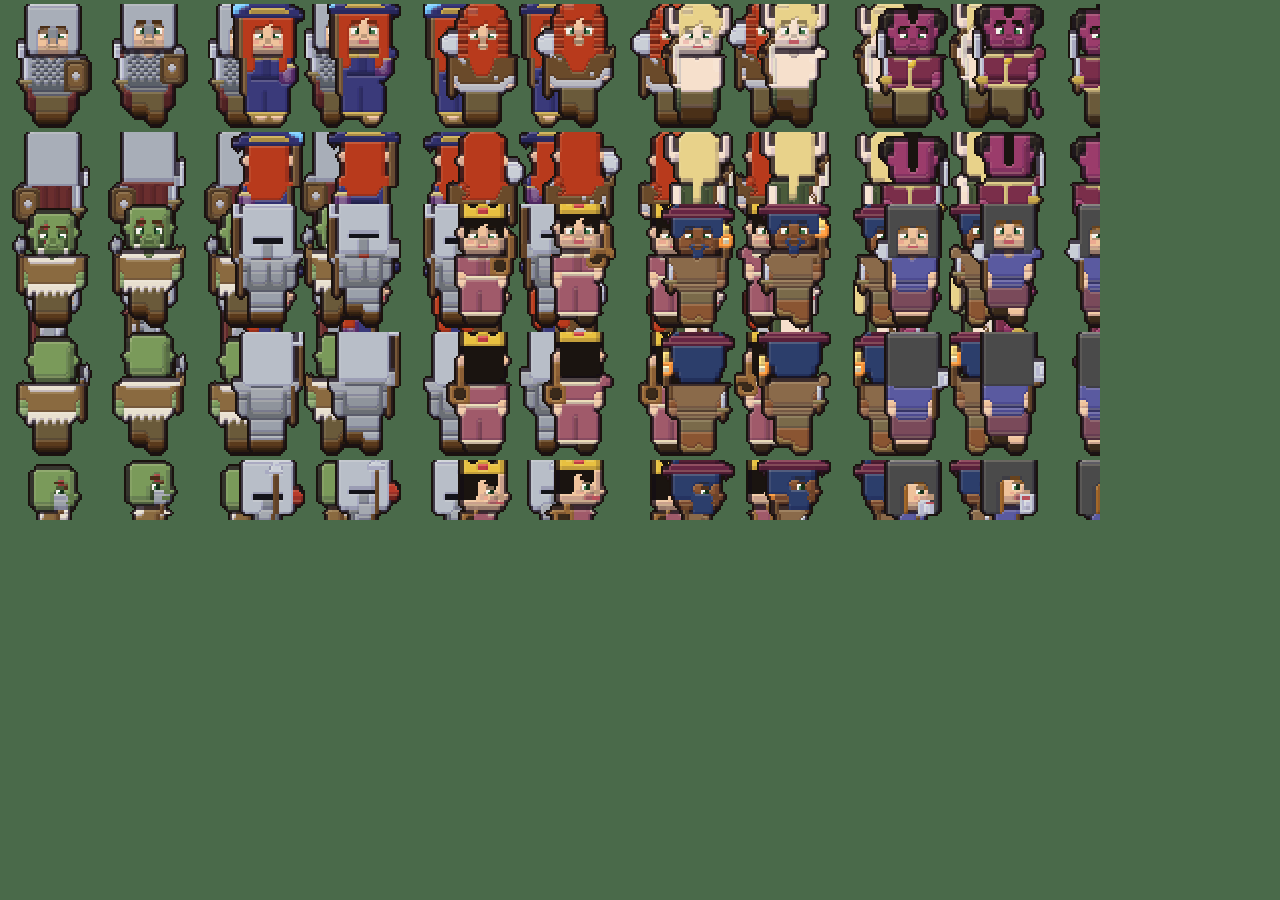
<file: test/sprites_test.html>
<!doctype html><meta charset=utf-8><body style="background:#4a6a4a;margin:0"><canvas id=c width=1100 height=520 style="image-rendering:pixelated"></canvas>
<script>
'use strict';
const GL={allocSprite(c){return{x:0,y:0}},ATL:2048};
</script>
<script src="../src/00_core.js"></script><script src="../src/01_data_rules.js"></script><script src="../src/02_data_world.js"></script><script src="../src/04_chars.js"></script>
<script>
const cv=document.getElementById('c'),ctx=cv.getContext('2d');ctx.imageSmoothingEnabled=false;
const S=3;
function show(sp,x,y){const c=mkc(FW*4,FH*3),g=c.getContext('2d');for(let d=0;d<3;d++)for(let f=0;f<4;f++){drawChar(g,f*FW,d*FH,sp,d,f);outlineCell(g,f*FW,d*FH,FW,FH,[26,18,14])}ctx.drawImage(c,0,0,c.width,c.height,x,y,c.width*2,c.height*2)}
const I=(id,c)=>{const it=ITEMS[id];return Object.assign({},it.vis,c?{c}:{})};
const base={sex:'m',sp:'human',skin:'#efc29b',hair:'short',hairC:'#6b4423',eyeC:'#2f6b3a',facial:'none',scar:'none',mark:'none',build:1,ears:'normal'};
const L=[
 Object.assign({},base,{eq:{body:I('cota_malla'),legs:I('pantalon'),feet:I('botas'),main:I('espada_larga'),off:I('escudo'),head:I('casco_hierro'),cloak:I('capa')}}),
 Object.assign({},base,{sex:'f',hair:'long',hairC:'#b83a1c',eq:{body:I('tunica_ropaje'),feet:I('sandalias'),main:I('baston'),head:I('sombrero'),off:I('libro')}}),
 Object.assign({},base,{sp:'dwarf',facial:'long',hairC:'#b83a1c',hair:'braids',build:2,eq:{body:I('cuero_tachonado'),legs:I('pantalon'),feet:I('botas'),main:I('hacha_grande')}}),
 Object.assign({},base,{sp:'elf',sex:'f',ears:'long',skin:'#f6e0cc',hair:'pony',hairC:'#e8d28a',eq:{body:I('cuero'),legs:I('pantalon'),feet:I('botas_altas'),main:I('arco_largo'),cloak:I('capa_viaje')}}),
 Object.assign({},base,{sp:'tiefling',skin:'#9b3c6b',horns:'ram',tail:1,hair:'mohawk',hairC:'#1a1410',eq:{body:I('tunica_noble'),legs:I('pantalon'),feet:I('zapatos'),main:I('estoque'),neck:I('amuleto')}}),
 Object.assign({},base,{sp:'orc',skin:'#7a9a5a',tusks:1,hair:'bald',scar:'eye',mark:'tribal',build:2,eq:{body:I('pieles'),legs:I('pantalon'),feet:I('botas'),main:I('maza')}}),
 Object.assign({},base,{sp:'dragonborn',skin:'#b83a2a',snout:1,scales:1,hair:'bald',eq:{body:I('laminas'),legs:I('calzas'),feet:I('botas'),main:I('lanza'),head:I('yelmo')}}),
 Object.assign({},base,{sex:'f',hair:'bun',hairC:'#1a1410',facial:'none',mark:'freckles',eq:{body:I('vestido'),legs:null,feet:I('zapatos'),head:I('corona'),off:I('laud')}}),
 Object.assign({},base,{hair:'curly',hairC:'#2c3e6b',facial:'goatee',skin:'#8a5532',eq:{body:I('tunica'),legs:I('calzones'),feet:I('sandalias'),head:I('sombrero_pluma'),main:I('daga'),off:I('antorcha')}}),
 Object.assign({},base,{sex:'f',sp:'halfling',hair:'bob',hairC:'#a2682a',eq:{body:I('tunica_fina'),legs:I('falda'),feet:I('zapatos'),head:I('capucha'),main:I('hacha_mano')}}),
];
L.forEach((sp,i)=>show(sp,(i%5)*215+4,Math.floor(i/5)*200+4));
// criaturas
const cr=['conejo','ciervo','jabali','lobo','zorro','cabra','gato','oveja','cuervo','rata','murcielago','vibora','gallina','vibria','gaviota','cabra_d'];
let cx=4,cy=410;
</script>
</file>
